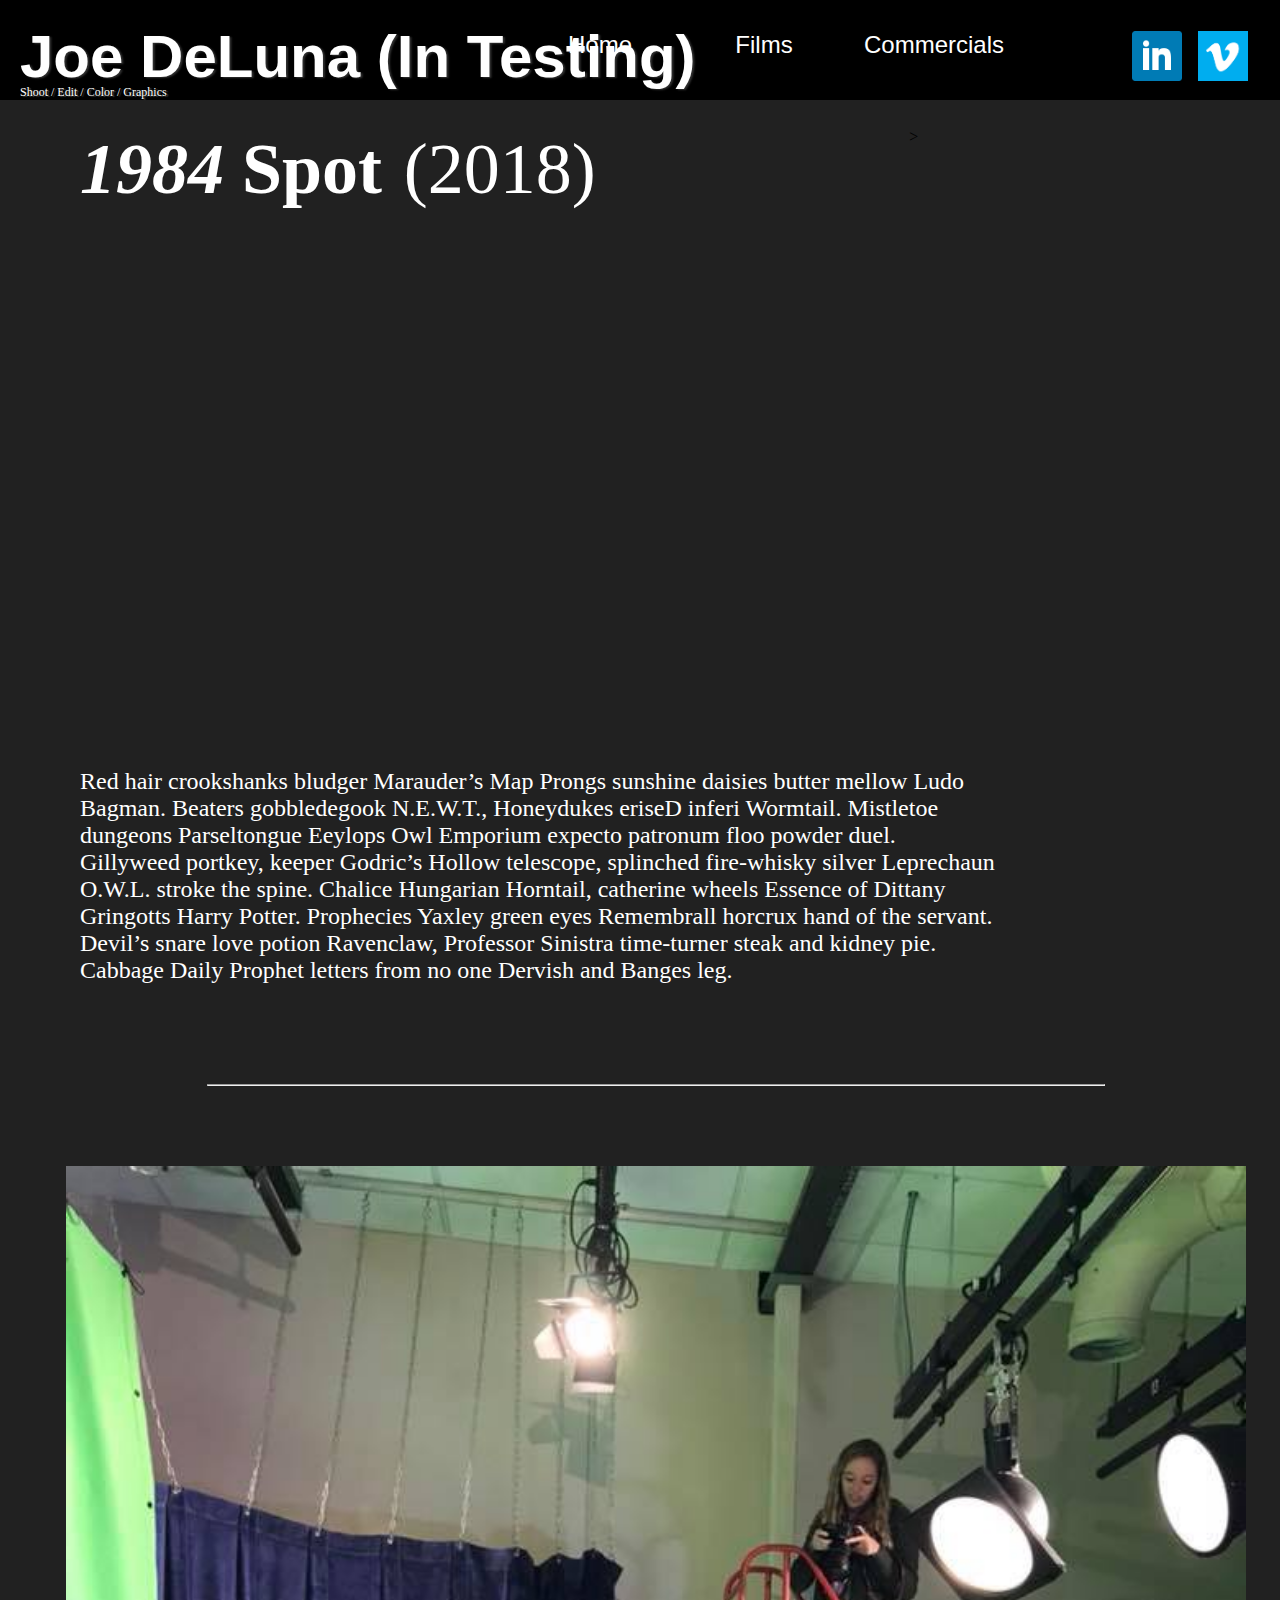
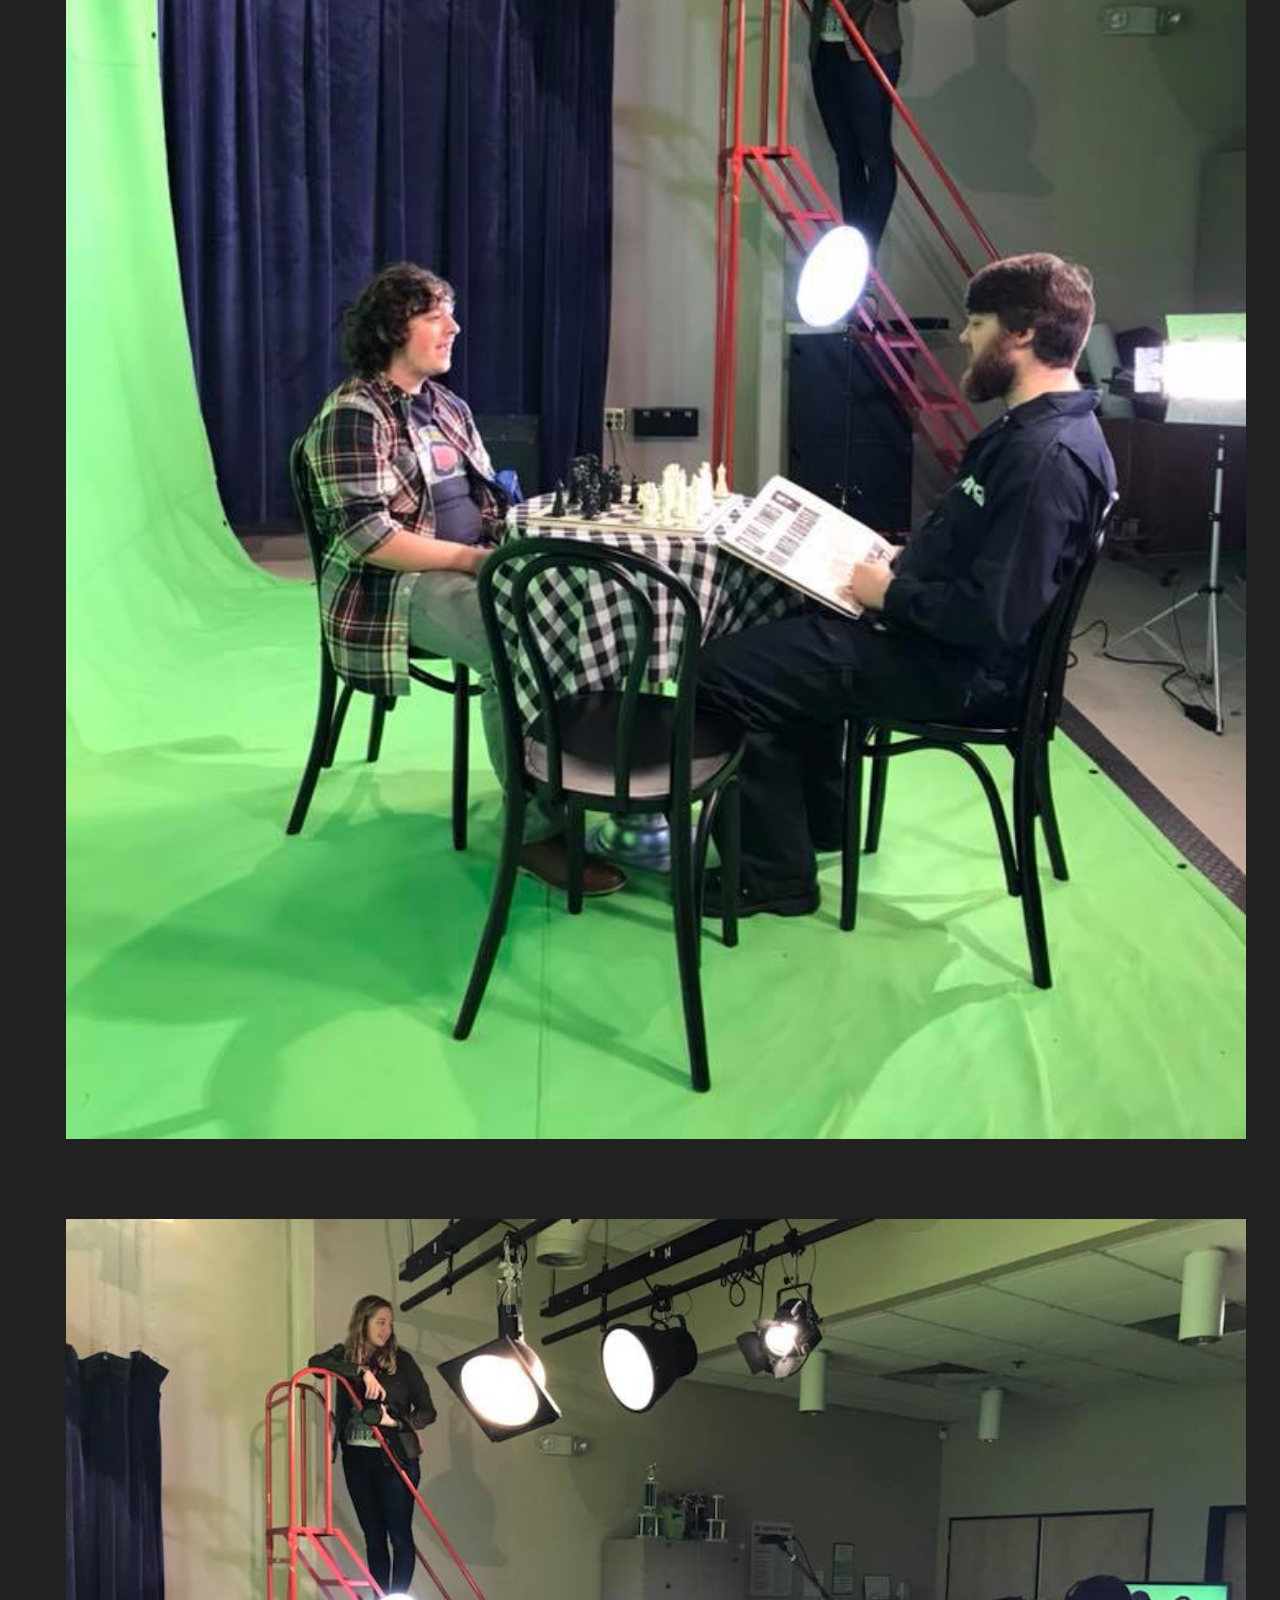
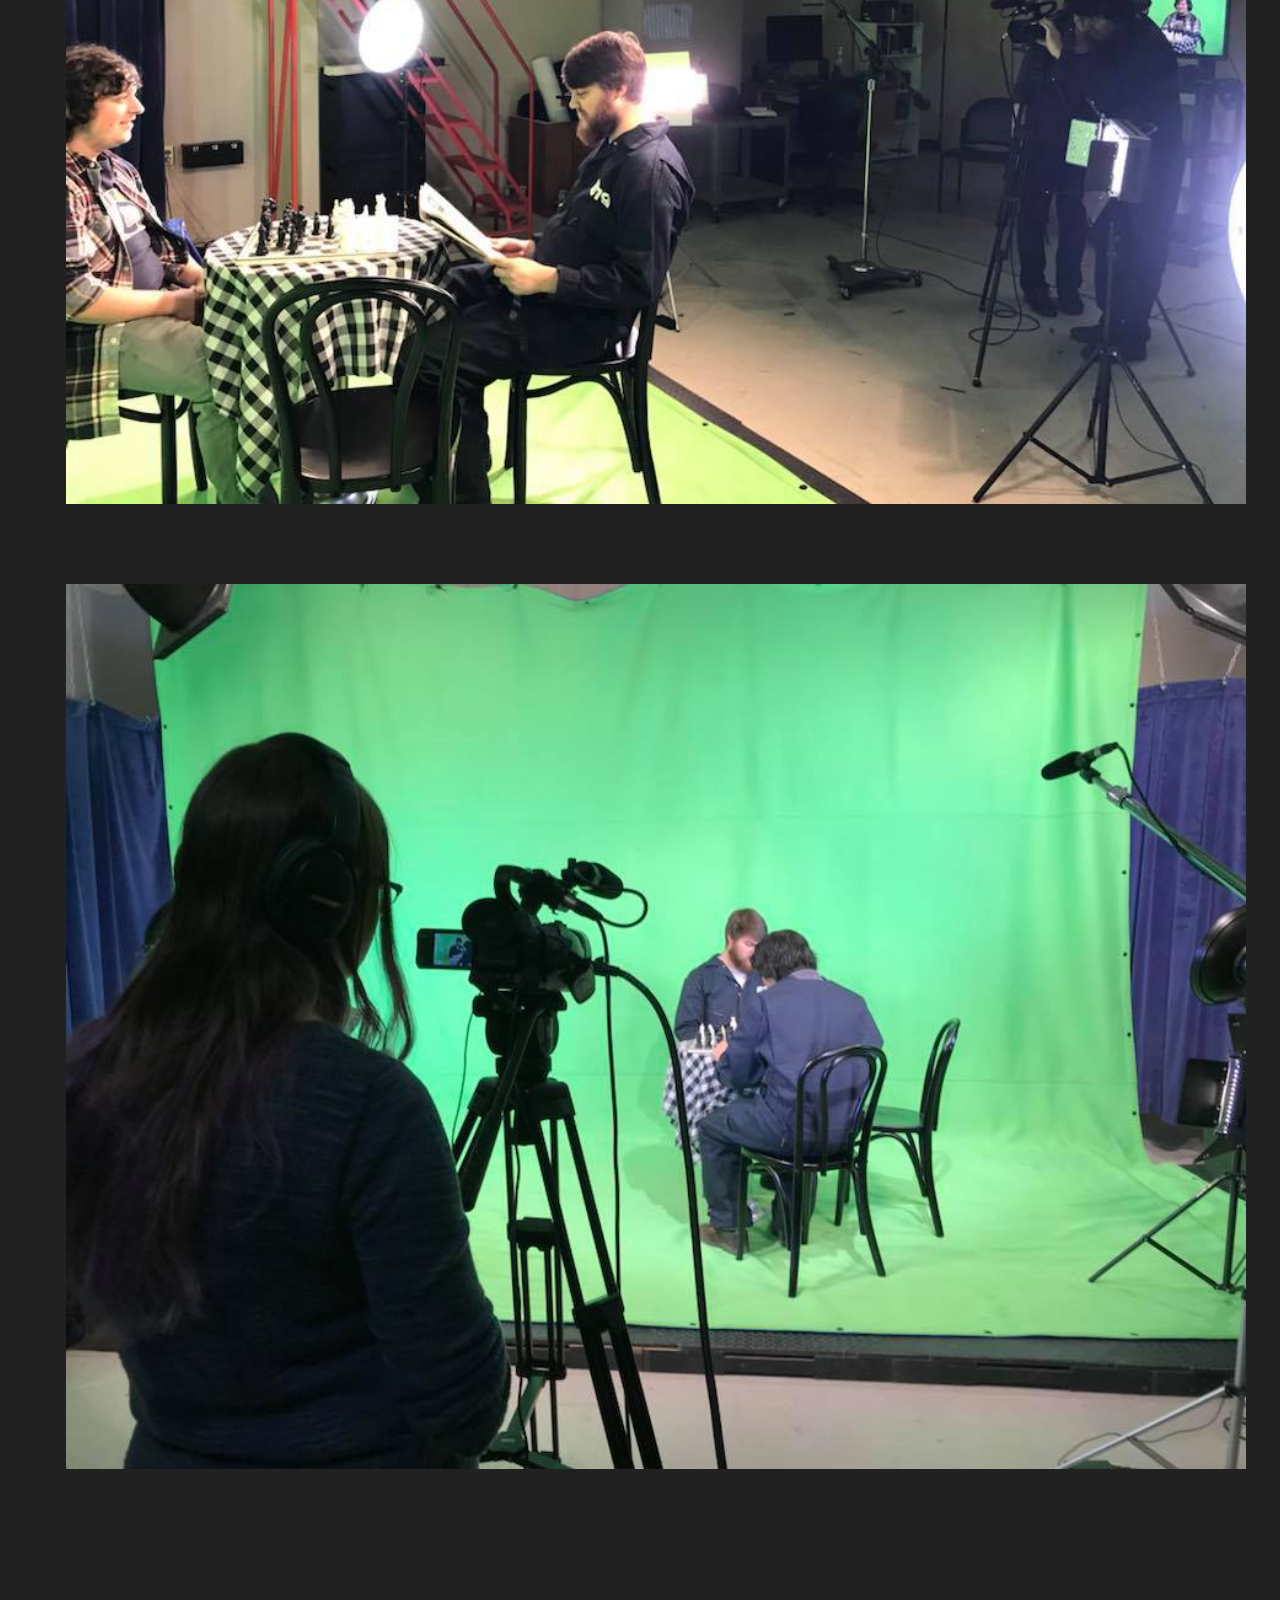
<file: 1984 Spots.html>
<!DOCTYPE html>
<html lang="en">
<head>
    <meta charset="UTF-8">
    <meta name="viewport" content="width=device-width, initial-scale=1.0">
    <meta http-equiv="X-UA-Compatible" content="ie=edge">
    <title>DeLuna | 1984 Spots</title>
    <link rel="stylesheet" href="https://stackpath.bootstrapcdn.com/bootstrap/4.1.1/css/bootstrap.min.css" integrity="sha384-WskhaSGFgHYWDcbwN70/dfYBj47jz9qbsMId/iRN3ewGhXQFZCSftd1LZCfmhktB" crossorigin="anonymous">
    <link rel="stylesheet" type="text/css" href="portfolio.css"/>
</head>
<body id="body">

 <!-- NAVBAR -->
 <div id="navbar">
        <h2 class="display-4"><a  class="homeLink" href="index.html">Joe DeLuna (In Testing)</a></h2>
          <p class="lead"> Shoot / Edit / Color / Graphics</p>
  
        <div class="socialIcons">
        <ul class="buttonLinks">
            <li><a href="https://vimeo.com/jdeluna" target="_blank"> <img src="Assets/index.png" width="50" border="0" class="linkedIn"/></a></li>
            <li><a href="https://www.linkedin.com/in/joseph-deluna-70a66b120" target="_blank"> <img src="Assets/square-linkedin-512.png" width="50" border="0" class="linkedIn"/></a></li> 
         </ul>
        </div>
  
  
         <div class="buttonWrapper">
            <a href="index.html"><button class="Homebtn">Home</button></a>
            <div class="dropdown">
                <button class="dropbtn">Films</button>
                <div class="dropdown-content">
                  <a href="GhostLight.html">Ghost Light</a>
                  <a href="Orphans of a Humane Society.html">Orphans of a Humane Society</a>
                  <a href="Death.html">Death</a>
                  <a href="Dawn of Joy.html">Dawn of Joy</a>
                  <a href="Swipe.html">Swipe</a>
                  <a href="Fauna of Regret.html">Fauna of Regret</a>
                  <a href="Commercial Parody.html">Commercial Parody</a>
                  
                </div>
              </div>
        
              <div class="dropdown">
                    <button class="dropbtn">Commercials</button>
                    <div class="dropdown-content-right">
                      <a href="Pop Up City.html">Pop Up City</a>
                      <a href="POLYWOOD.html">POLYWOOD, LCC</a>
                      <a href="NF PSA.html">NF PSA</a>
                      <a href="1984 Spots.html"><i>1984</i> TV Spot</a>
                      <a href="U Can Crush Hunger.html">U Can Crush Hunger!</a>
                    </div>
                  </div>
  
      </div>
      
      
      
      </div>
  </div>

  <div class="clear"></div>
  
<!-- Video with Description -->

<div class="aboutVideo">

    <div class="videoFrame">
      <div class="videoLabel">
            <b class="title"><i>1984 </i>Spot</b>>
            <p class="year">(2018)</p>
          </div>

            <div class="clear"></div>

        <div class="videoContent">
            <iframe class="video" src="https://player.vimeo.com/video/256018816" width="640" height="360" frameborder="0" webkitallowfullscreen mozallowfullscreen allowfullscreen></iframe>
               
  
            <div class="videoDescription">
                <p class="text">Red hair crookshanks bludger Marauder’s Map Prongs sunshine daisies butter mellow Ludo Bagman. Beaters gobbledegook N.E.W.T., Honeydukes eriseD inferi Wormtail. Mistletoe dungeons Parseltongue Eeylops Owl Emporium expecto patronum floo powder duel. Gillyweed portkey, keeper Godric’s Hollow telescope, splinched fire-whisky silver Leprechaun O.W.L. stroke the spine. Chalice Hungarian Horntail, catherine wheels Essence of Dittany Gringotts Harry Potter. Prophecies Yaxley green eyes Remembrall horcrux hand of the servant. Devil’s snare love potion Ravenclaw, Professor Sinistra time-turner steak and kidney pie. Cabbage Daily Prophet letters from no one Dervish and Banges leg.</p>
            </div>
          </div>
</div>
<hr>

<!-- Photo Gallery -->


    <div class="rowPhoto">
      <div class="columnPhoto">
        <img src="Assets/Photo gallery/1984/1984_3.jpg">
      </div>
  <div class="columnPhoto">
        <img src="Assets/Photo gallery/1984/1984_4.jpg">
      </div>
<div class="columnPhoto">
    <img src="Assets/Photo gallery/1984/1984_2.jpg">
    </div>
  
   

</div>
        
<div class="bottombar"></div>


</div>



    

</body>
</html>
</file>
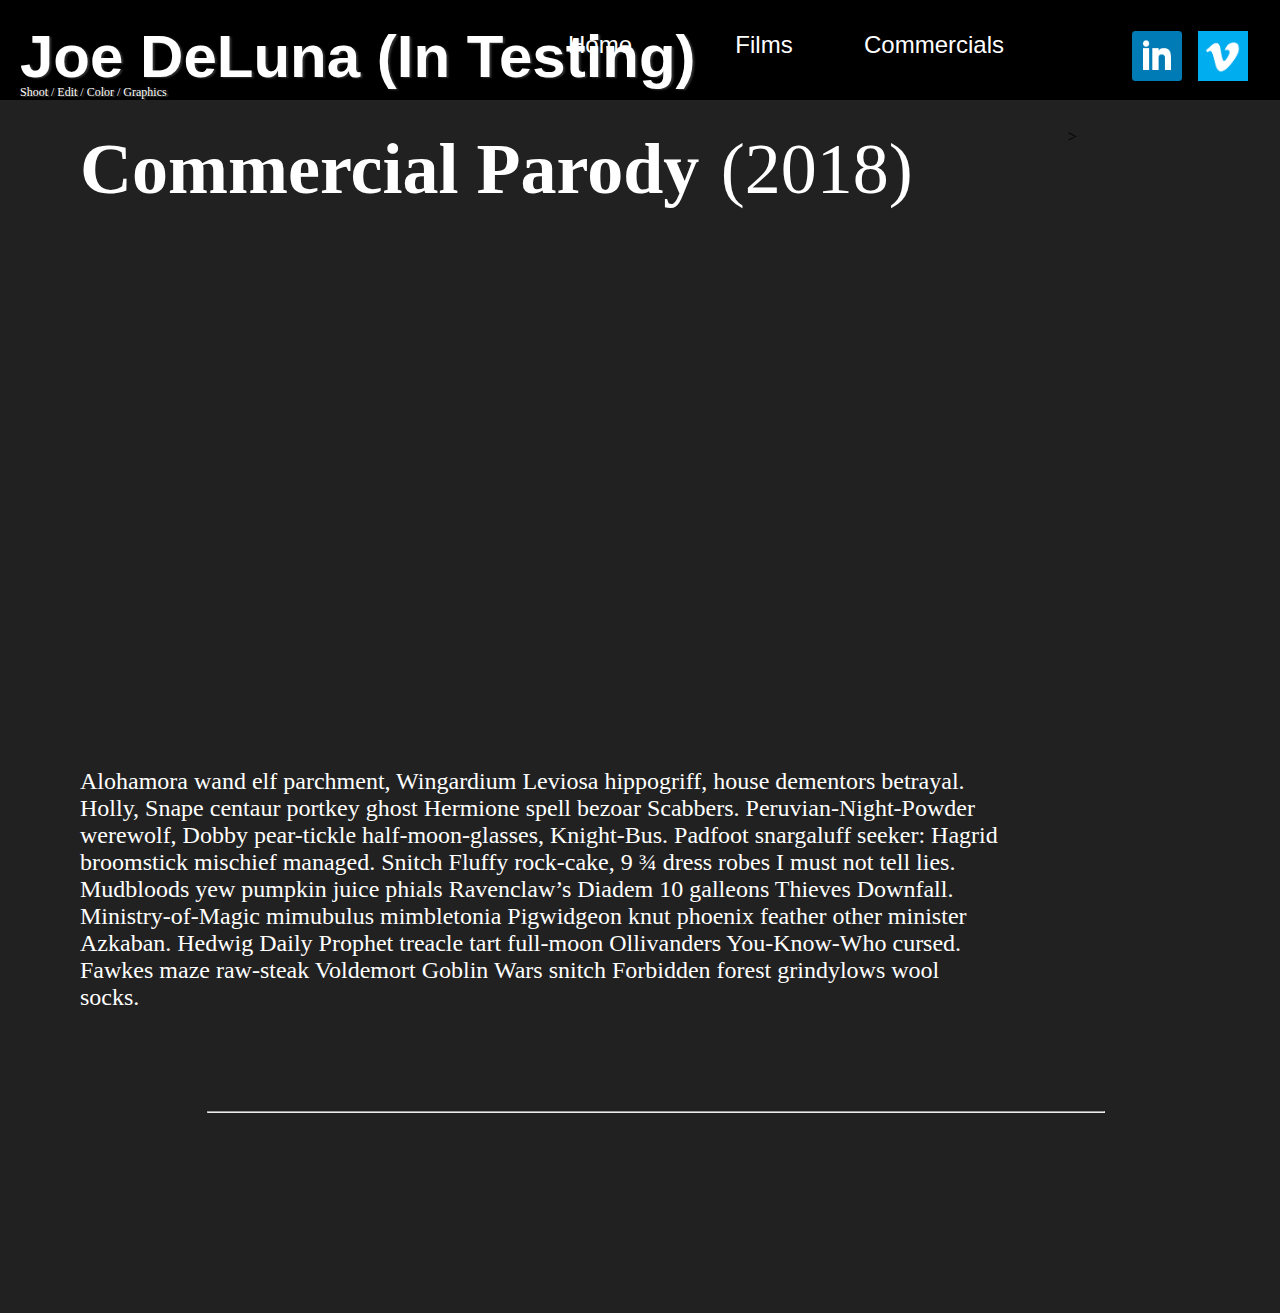
<file: Commercial Parody.html>
<!DOCTYPE html>
<html lang="en">
<head>
    <meta charset="UTF-8">
    <meta name="viewport" content="width=device-width, initial-scale=1.0">
    <meta http-equiv="X-UA-Compatible" content="ie=edge">
    <title>DeLuna | Commercial Parody</title>
    <link rel="stylesheet" href="https://stackpath.bootstrapcdn.com/bootstrap/4.1.1/css/bootstrap.min.css" integrity="sha384-WskhaSGFgHYWDcbwN70/dfYBj47jz9qbsMId/iRN3ewGhXQFZCSftd1LZCfmhktB" crossorigin="anonymous">
    <link rel="stylesheet" type="text/css" href="portfolio.css"/>
</head>
<body id="body">

 <!-- NAVBAR -->
 <div id="navbar">
        <h2 class="display-4"><a  class="homeLink" href="index.html">Joe DeLuna (In Testing)</a></h2>
          <p class="lead"> Shoot / Edit / Color / Graphics</p>
  
        <div class="socialIcons">
        <ul class="buttonLinks">
            <li><a href="https://vimeo.com/jdeluna" target="_blank"> <img src="Assets/index.png" width="50" border="0" class="linkedIn"/></a></li>
            <li><a href="https://www.linkedin.com/in/joseph-deluna-70a66b120" target="_blank"> <img src="Assets/square-linkedin-512.png" width="50" border="0" class="linkedIn"/></a></li> 
         </ul>
        </div>
  
  
         <div class="buttonWrapper">
            <a href="index.html"><button class="Homebtn">Home</button></a>
            <div class="dropdown">
                <button class="dropbtn">Films</button>
                <div class="dropdown-content">
                  <a href="GhostLight.html">Ghost Light</a>
                  <a href="Orphans of a Humane Society.html">Orphans of a Humane Society</a>
                  <a href="Death.html">Death</a>
                  <a href="Dawn of Joy.html">Dawn of Joy</a>
                  <a href="Swipe.html">Swipe</a>
                  <a href="Fauna of Regret.html">Fauna of Regret</a>
                  <a href="Commercial Parody.html">Commercial Parody</a>
                  
                </div>
              </div>
        
              <div class="dropdown">
                    <button class="dropbtn">Commercials</button>
                    <div class="dropdown-content-right">
                      <a href="Pop Up City.html">Pop Up City</a>
                      <a href="POLYWOOD.html">POLYWOOD, LCC</a>
                      <a href="NF PSA.html">NF PSA</a>
                      <a href="1984 Spots.html"><i>1984</i> TV Spot</a>
                      <a href="U Can Crush Hunger.html">U Can Crush Hunger!</a>
                    </div>
                  </div>
  
      </div>
      
      
      
      </div>
  </div>

  <div class="clear"></div>
  
<!-- Video with Description -->

<div class="aboutVideo">

    <div class="videoFrame">
      <div class="videoLabel">
            <b class="title">Commercial Parody</b>>
            <p class="year">(2018)</p>
          </div>

            <div class="clear"></div>
            
        <div class="videoContent">
        
            <iframe src="https://player.vimeo.com/video/266595562" class="video" frameborder="0" webkitallowfullscreen mozallowfullscreen allowfullscreen></iframe>
       
            <div class="videoDescription">
                <p class="text">Alohamora wand elf parchment, Wingardium Leviosa hippogriff, house dementors betrayal. Holly, Snape centaur portkey ghost Hermione spell bezoar Scabbers. Peruvian-Night-Powder werewolf, Dobby pear-tickle half-moon-glasses, Knight-Bus. Padfoot snargaluff seeker: Hagrid broomstick mischief managed. Snitch Fluffy rock-cake, 9 ¾ dress robes I must not tell lies. Mudbloods yew pumpkin juice phials Ravenclaw’s Diadem 10 galleons Thieves Downfall. Ministry-of-Magic mimubulus mimbletonia Pigwidgeon knut phoenix feather other minister Azkaban. Hedwig Daily Prophet treacle tart full-moon Ollivanders You-Know-Who cursed. Fawkes maze raw-steak Voldemort Goblin Wars snitch Forbidden forest grindylows wool socks.</p>
            </div>
          </div>
        </div>
            <hr>

<!-- Photo Gallery -->

  

<div class="bottombar"></div>


</div>



    

</body>
</html>
</file>
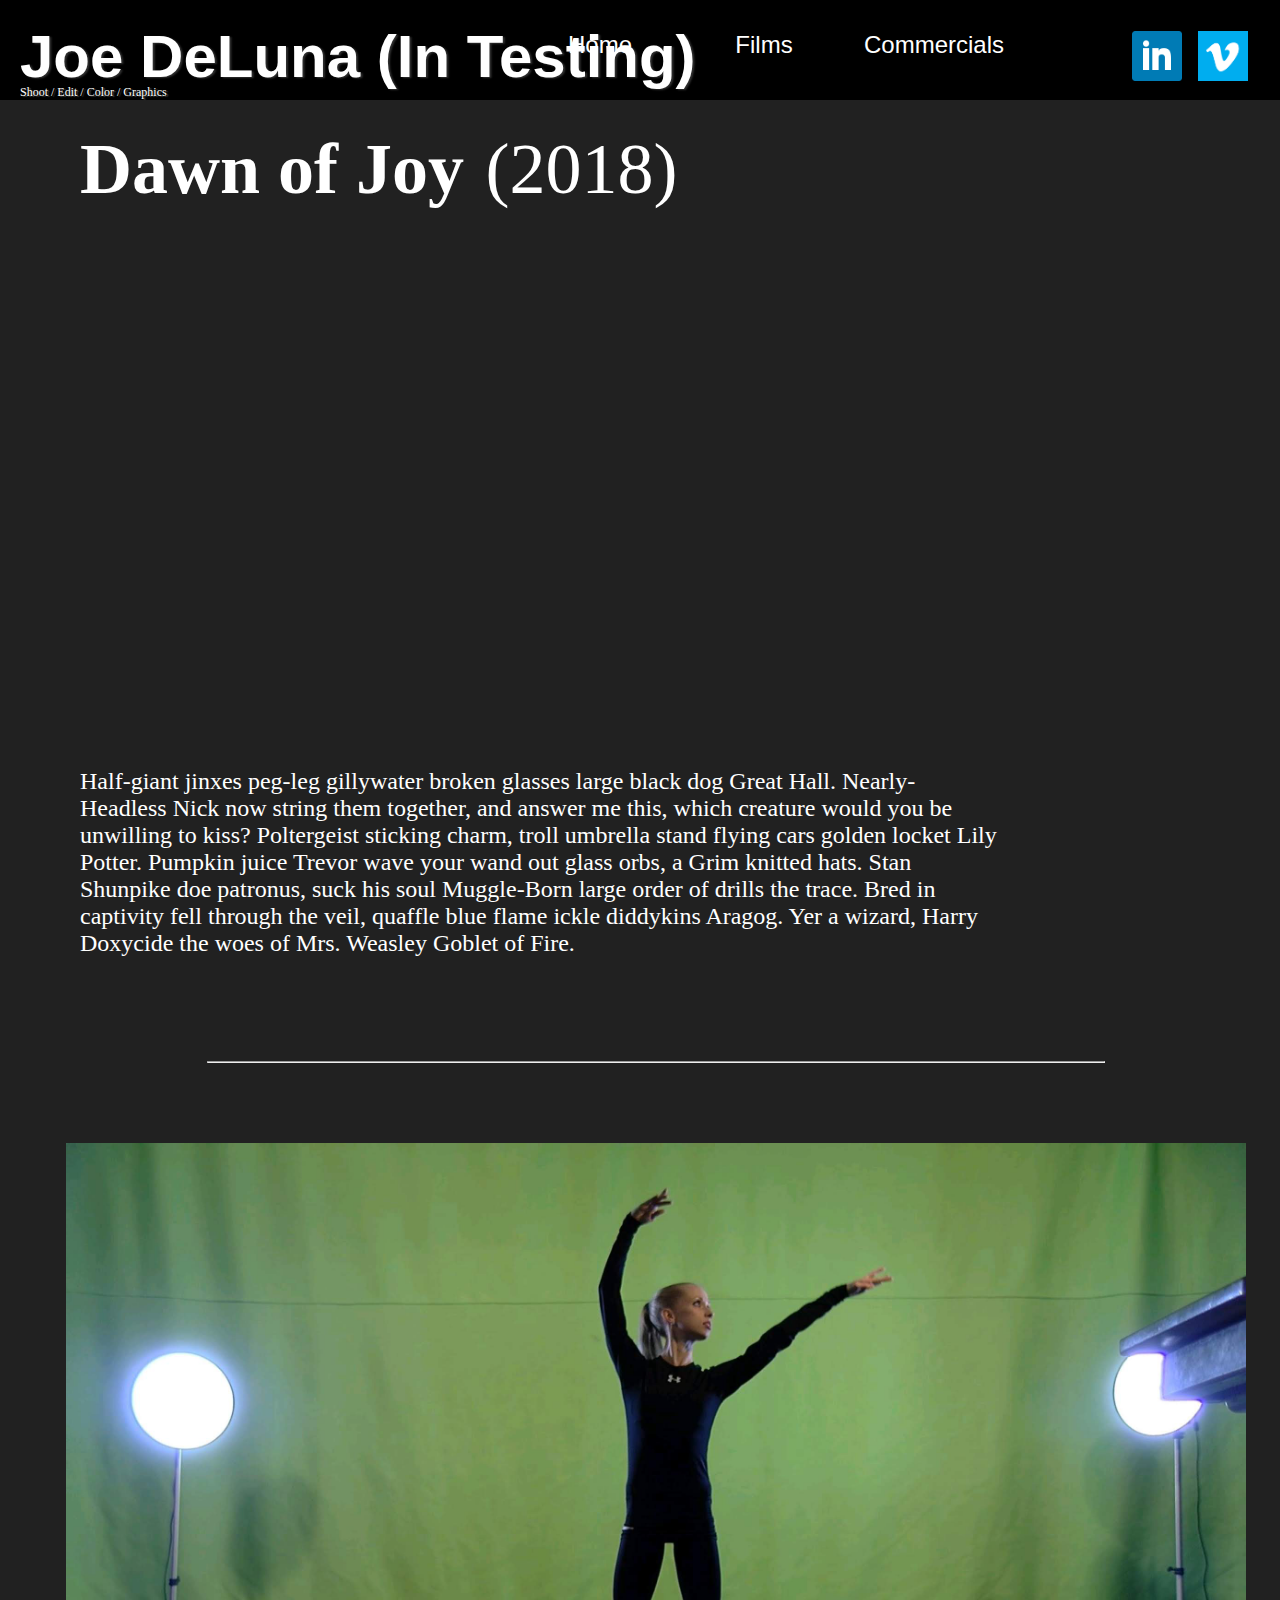
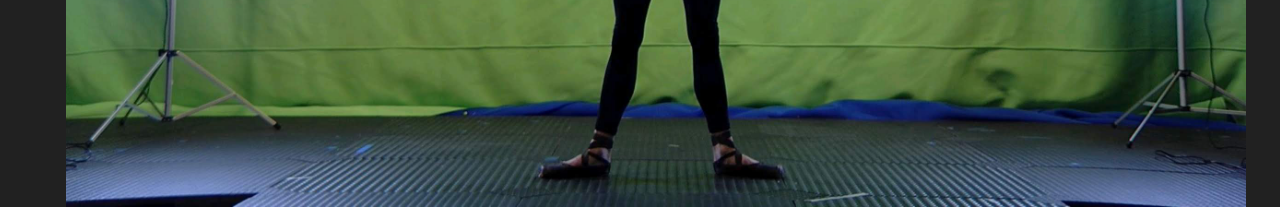
<file: Dawn of Joy.html>
<!DOCTYPE html>
<html lang="en">
<head>
    <meta charset="UTF-8">
    <meta name="viewport" content="width=device-width, initial-scale=1.0">
    <meta http-equiv="X-UA-Compatible" content="ie=edge">
    <title>DeLuna | Dawn of Joy</title>
    <link rel="stylesheet" href="https://stackpath.bootstrapcdn.com/bootstrap/4.1.1/css/bootstrap.min.css" integrity="sha384-WskhaSGFgHYWDcbwN70/dfYBj47jz9qbsMId/iRN3ewGhXQFZCSftd1LZCfmhktB" crossorigin="anonymous">
    <link rel="stylesheet" type="text/css" href="portfolio.css"/>
</head>
<body id="body">

 <!-- NAVBAR -->
 <div id="navbar">
        <h2 class="display-4"><a  class="homeLink" href="index.html">Joe DeLuna (In Testing)</a></h2>
          <p class="lead"> Shoot / Edit / Color / Graphics</p>
  
        <div class="socialIcons">
        <ul class="buttonLinks">
            <li><a href="https://vimeo.com/jdeluna" target="_blank"> <img src="Assets/index.png" width="50" border="0" class="linkedIn"/></a></li>
            <li><a href="https://www.linkedin.com/in/joseph-deluna-70a66b120" target="_blank"> <img src="Assets/square-linkedin-512.png" width="50" border="0" class="linkedIn"/></a></li> 
         </ul>
        </div>
  
  
         <div class="buttonWrapper">
            <a href="index.html"><button class="Homebtn">Home</button></a>
            <div class="dropdown">
                <button class="dropbtn">Films</button>
                <div class="dropdown-content">
                  <a href="GhostLight.html">Ghost Light</a>
                  <a href="Orphans of a Humane Society.html">Orphans of a Humane Society</a>
                  <a href="Death.html">Death</a>
                  <a href="Dawn of Joy.html">Dawn of Joy</a>
                  <a href="Swipe.html">Swipe</a>
                  <a href="Fauna of Regret.html">Fauna of Regret</a>
                  <a href="Commercial Parody.html">Commercial Parody</a>
                  
                </div>
              </div>
        
              <div class="dropdown">
                    <button class="dropbtn">Commercials</button>
                    <div class="dropdown-content-right">
                      <a href="Pop Up City.html">Pop Up City</a>
                      <a href="POLYWOOD.html">POLYWOOD, LCC</a>
                      <a href="NF PSA.html">NF PSA</a>
                      <a href="1984 Spots.html"><i>1984</i> TV Spot</a>
                      <a href="U Can Crush Hunger.html">U Can Crush Hunger!</a>
                    </div>
                  </div>
  
      </div>
      
      
      
      </div>
  </div>

  <div class="clear"></div>
  
<!-- Video with Description -->

<div class="aboutVideo">

    <div class="videoFrame">
      <div class="videoLabel">
            <b class="title">Dawn of Joy</b>
            <p class="year">(2018)</p>
          </div>

            <div class="clear"></div>

          <div class="videoContent">
            <iframe src="https://player.vimeo.com/video/306087729" class="video" frameborder="0" webkitallowfullscreen mozallowfullscreen allowfullscreen></iframe>
               
            <div class="videoDescription">
                <p class="text">Half-giant jinxes peg-leg gillywater broken glasses large black dog Great Hall. Nearly-Headless Nick now string them together, and answer me this, which creature would you be unwilling to kiss? Poltergeist sticking charm, troll umbrella stand flying cars golden locket Lily Potter. Pumpkin juice Trevor wave your wand out glass orbs, a Grim knitted hats. Stan Shunpike doe patronus, suck his soul Muggle-Born large order of drills the trace. Bred in captivity fell through the veil, quaffle blue flame ickle diddykins Aragog. Yer a wizard, Harry Doxycide the woes of Mrs. Weasley Goblet of Fire.</p>
            </div>
          </div>
    </div>
    <hr>

<!-- Photo Gallery -->


    <div class="rowPhoto">
        <div class="columnPhoto">
                <img  src="Assets/Photo gallery/Dawn of Joy/dawn of joy_greenscreen.jpg" width="25%">
                
    </div>
  
    <div class="bottombar"></div>


</div>
        


</div>



    

</body>
</html>
</file>
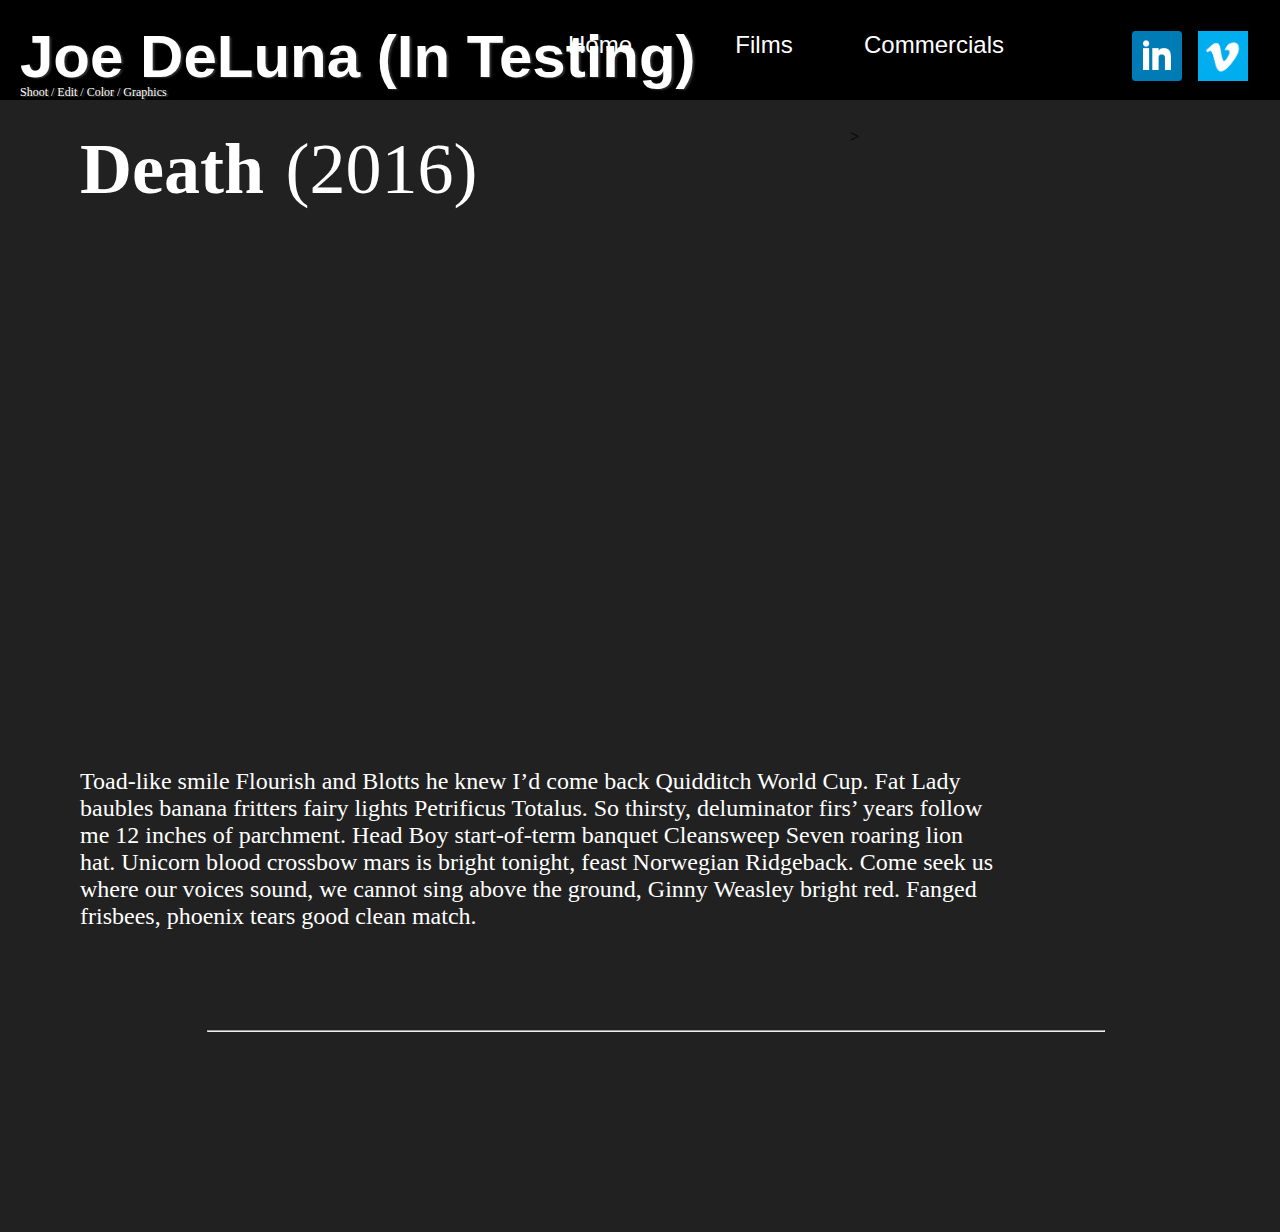
<file: Death.html>
<!DOCTYPE html>
<html lang="en">
<head>
    <meta charset="UTF-8">
    <meta name="viewport" content="width=device-width, initial-scale=1.0">
    <meta http-equiv="X-UA-Compatible" content="ie=edge">
    <title>DeLuna | Death</title>
    <link rel="stylesheet" href="https://stackpath.bootstrapcdn.com/bootstrap/4.1.1/css/bootstrap.min.css" integrity="sha384-WskhaSGFgHYWDcbwN70/dfYBj47jz9qbsMId/iRN3ewGhXQFZCSftd1LZCfmhktB" crossorigin="anonymous">
    <link rel="stylesheet" type="text/css" href="portfolio.css"/>
</head>
<body id="body">

 <!-- NAVBAR -->
 <div id="navbar">
        <h2 class="display-4"><a  class="homeLink" href="index.html">Joe DeLuna (In Testing)</a></h2>
          <p class="lead"> Shoot / Edit / Color / Graphics</p>
  
        <div class="socialIcons">
        <ul class="buttonLinks">
            <li><a href="https://vimeo.com/jdeluna" target="_blank"> <img src="Assets/index.png" width="50" border="0" class="linkedIn"/></a></li>
            <li><a href="https://www.linkedin.com/in/joseph-deluna-70a66b120" target="_blank"> <img src="Assets/square-linkedin-512.png" width="50" border="0" class="linkedIn"/></a></li> 
         </ul>
        </div>
  
  
         <div class="buttonWrapper">
            <a href="index.html"><button class="Homebtn">Home</button></a>
            <div class="dropdown">
                <button class="dropbtn">Films</button>
                <div class="dropdown-content">
                  <a href="GhostLight.html">Ghost Light</a>
                  <a href="Orphans of a Humane Society.html">Orphans of a Humane Society</a>
                  <a href="Death.html">Death</a>
                  <a href="Dawn of Joy.html">Dawn of Joy</a>
                  <a href="Swipe.html">Swipe</a>
                  <a href="Fauna of Regret.html">Fauna of Regret</a>
                  <a href="Commercial Parody.html">Commercial Parody</a>
                  
                </div>
              </div>
        
              <div class="dropdown">
                    <button class="dropbtn">Commercials</button>
                    <div class="dropdown-content-right">
                      <a href="Pop Up City.html">Pop Up City</a>
                      <a href="POLYWOOD.html">POLYWOOD, LCC</a>
                      <a href="NF PSA.html">NF PSA</a>
                      <a href="1984 Spots.html"><i>1984</i> TV Spot</a>
                      <a href="U Can Crush Hunger.html">U Can Crush Hunger!</a>
                    </div>
                  </div>
  
      </div>
      
      
      
      </div>
  </div>

  <div class="clear"></div>
  
<!-- Video with Description -->

<div class="aboutVideo">

    <div class="videoFrame">
      <div class="videoLabel">
            <b class="title">Death</b>>
            <p class="year">(2016)</p>
          </div>

            <div class="clear"></div>

          <div class="videoContent">
            <iframe src="https://player.vimeo.com/video/244413521" class="video" frameborder="0" webkitallowfullscreen mozallowfullscreen allowfullscreen></iframe>
               
        
            <div class="videoDescription">
                <p class="text">Toad-like smile Flourish and Blotts he knew I’d come back Quidditch World Cup. Fat Lady baubles banana fritters fairy lights Petrificus Totalus. So thirsty, deluminator firs’ years follow me 12 inches of parchment. Head Boy start-of-term banquet Cleansweep Seven roaring lion hat. Unicorn blood crossbow mars is bright tonight, feast Norwegian Ridgeback. Come seek us where our voices sound, we cannot sing above the ground, Ginny Weasley bright red. Fanged frisbees, phoenix tears good clean match.</p>
            </div>
          </div>
            </div>
            <hr>

<!-- Photo Gallery -->


    
        

<div class="bottombar"></div>

</div>



    

</body>
</html>
</file>
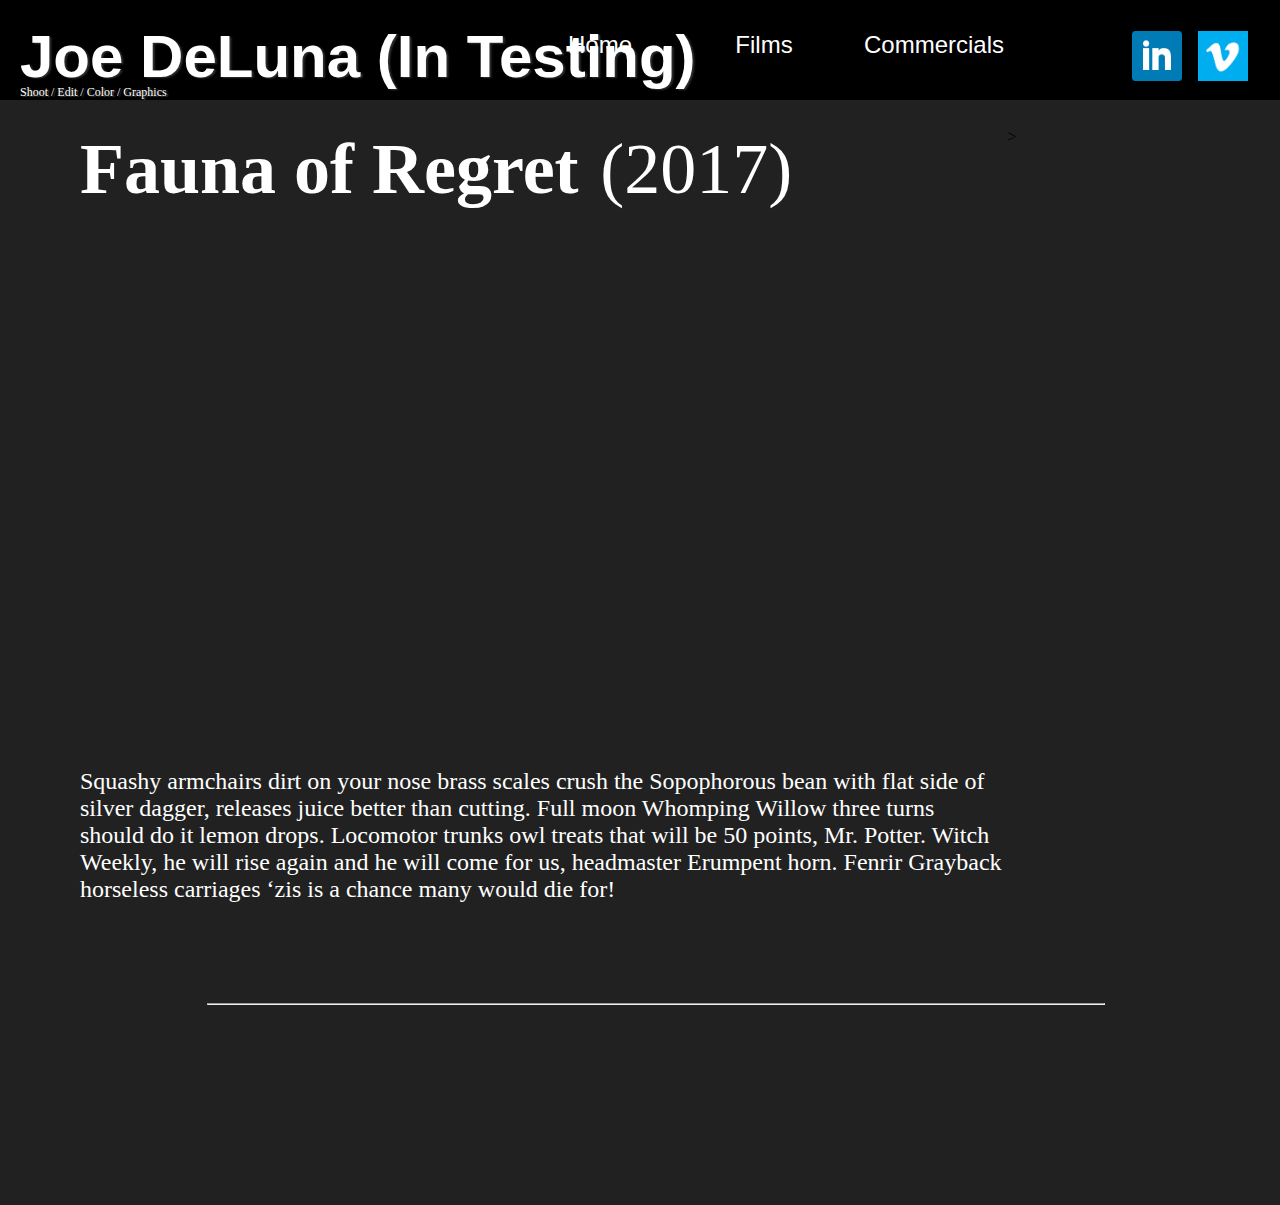
<file: Fauna of Regret.html>
<!DOCTYPE html>
<html lang="en">
<head>
    <meta charset="UTF-8">
    <meta name="viewport" content="width=device-width, initial-scale=1.0">
    <meta http-equiv="X-UA-Compatible" content="ie=edge">
    <title>DeLuna | Fauna of Regrets</title>
    <link rel="stylesheet" href="https://stackpath.bootstrapcdn.com/bootstrap/4.1.1/css/bootstrap.min.css" integrity="sha384-WskhaSGFgHYWDcbwN70/dfYBj47jz9qbsMId/iRN3ewGhXQFZCSftd1LZCfmhktB" crossorigin="anonymous">
    <link rel="stylesheet" type="text/css" href="portfolio.css"/>
</head>
<body id="body">

 <!-- NAVBAR -->
 <div id="navbar">
        <h2 class="display-4"><a  class="homeLink" href="index.html">Joe DeLuna (In Testing)</a></h2>
          <p class="lead"> Shoot / Edit / Color / Graphics</p>
  
        <div class="socialIcons">
        <ul class="buttonLinks">
            <li><a href="https://vimeo.com/jdeluna" target="_blank"> <img src="Assets/index.png" width="50" border="0" class="linkedIn"/></a></li>
            <li><a href="https://www.linkedin.com/in/joseph-deluna-70a66b120" target="_blank"> <img src="Assets/square-linkedin-512.png" width="50" border="0" class="linkedIn"/></a></li> 
         </ul>
        </div>
  
  
         <div class="buttonWrapper">
            <a href="index.html"><button class="Homebtn">Home</button></a>
            <div class="dropdown">
                <button class="dropbtn">Films</button>
                <div class="dropdown-content">
                  <a href="GhostLight.html">Ghost Light</a>
                  <a href="Orphans of a Humane Society.html">Orphans of a Humane Society</a>
                  <a href="Death.html">Death</a>
                  <a href="Dawn of Joy.html">Dawn of Joy</a>
                  <a href="Swipe.html">Swipe</a>
                  <a href="Fauna of Regret.html">Fauna of Regret</a>
                  <a href="Commercial Parody.html">Commercial Parody</a>
                  
                </div>
              </div>
        
              <div class="dropdown">
                    <button class="dropbtn">Commercials</button>
                    <div class="dropdown-content-right">
                      <a href="Pop Up City.html">Pop Up City</a>
                      <a href="POLYWOOD.html">POLYWOOD, LCC</a>
                      <a href="NF PSA.html">NF PSA</a>
                      <a href="1984 Spots.html"><i>1984</i> TV Spot</a>
                      <a href="U Can Crush Hunger.html">U Can Crush Hunger!</a>
                    </div>
                  </div>
  
      </div>
      
      
      
      </div>
  </div>

  <div class="clear"></div>
  
<!-- Video with Description -->

<div class="aboutVideo">

    <div class="videoFrame">
      <div class="videoLabel">
            <b class="title">Fauna of Regret</b>>
            <p class="year">(2017)</p>
          </div>

            <div class="clear"></div>

          <div class="videoContent">
            <iframe class="video" src="https://www.youtube.com/embed/WWCpdxBcu5A" frameborder="0" allow="accelerometer; autoplay; encrypted-media; gyroscope; picture-in-picture" allowfullscreen></iframe>

            <div class="videoDescription">
                <p class="text">Squashy armchairs dirt on your nose brass scales crush the Sopophorous bean with flat side of silver dagger, releases juice better than cutting. Full moon Whomping Willow three turns should do it lemon drops. Locomotor trunks owl treats that will be 50 points, Mr. Potter. Witch Weekly, he will rise again and he will come for us, headmaster Erumpent horn. Fenrir Grayback horseless carriages ‘zis is a chance many would die for!</p>
            </div>
          </div>
    </div>
    <hr>

<!-- Photo Gallery -->


  

  
<div class="bottombar"></div>

</div>
        


</div>



    

</body>
</html>
</file>
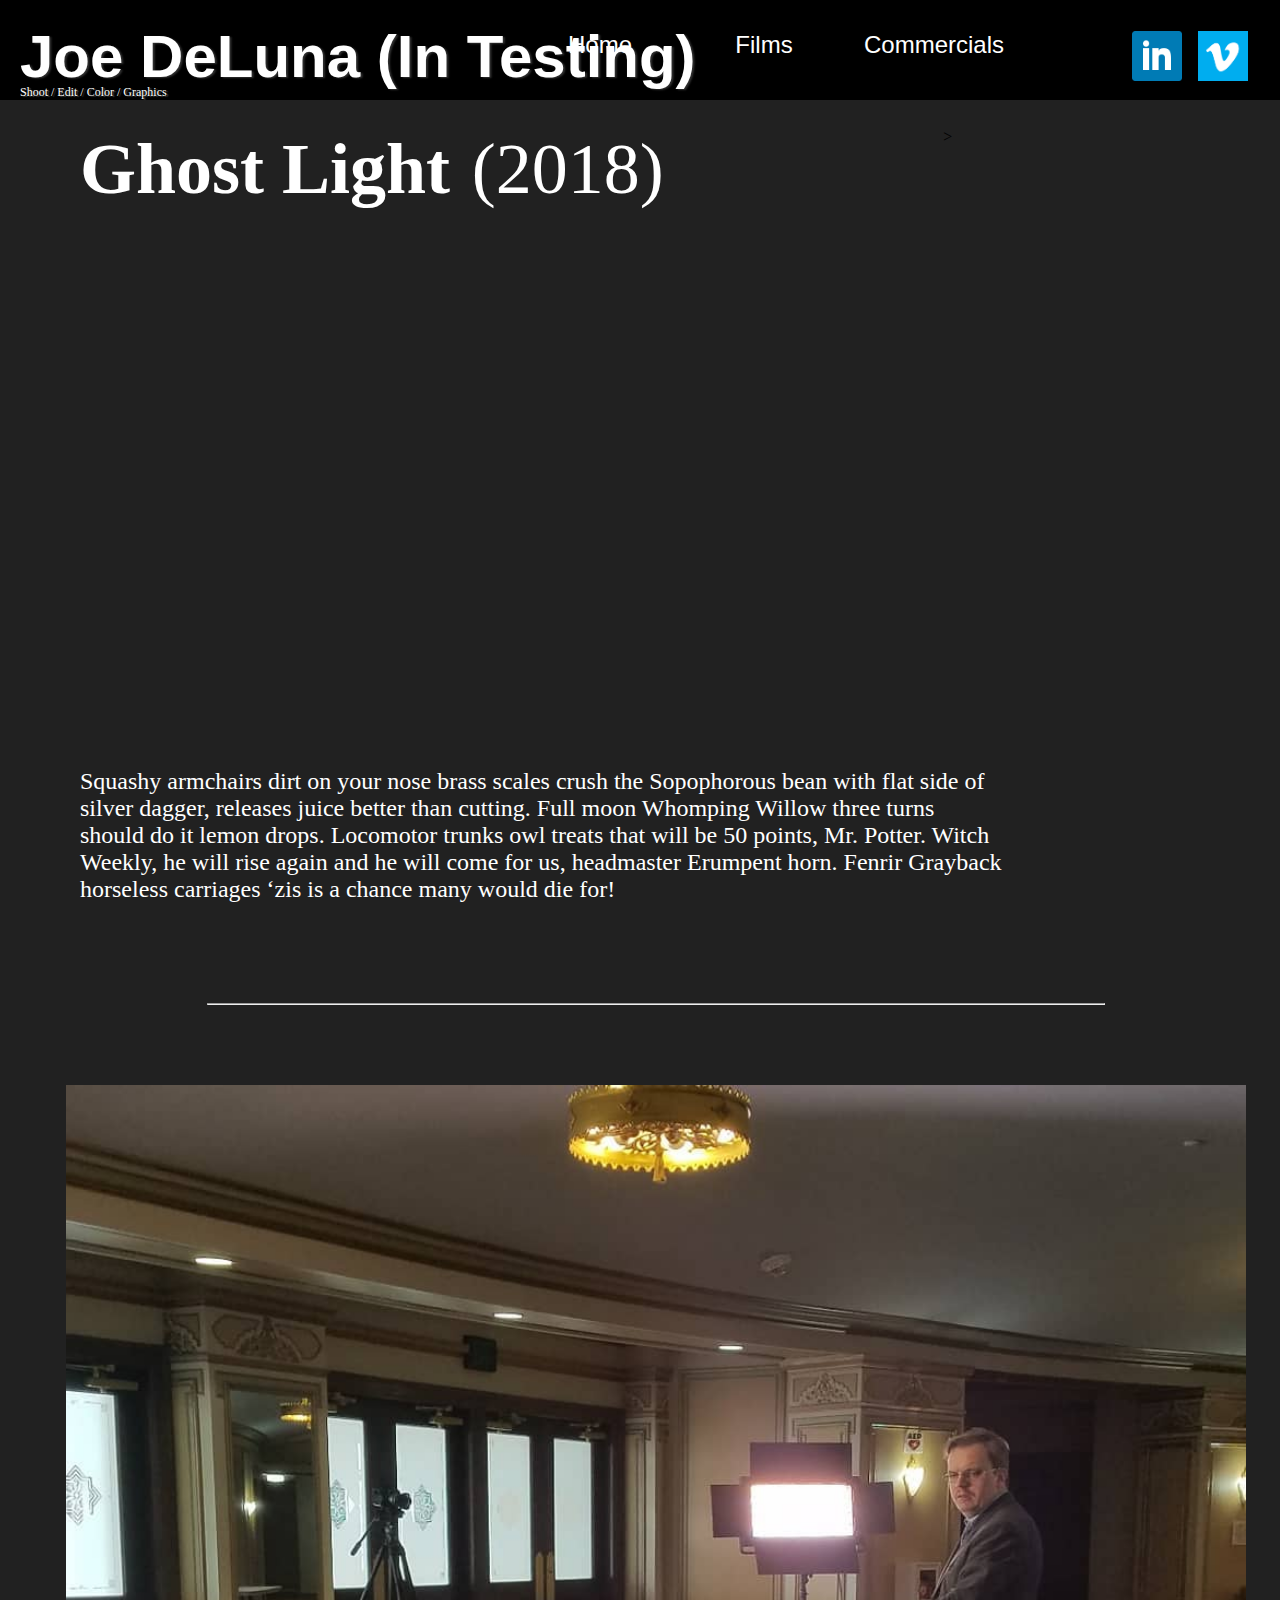
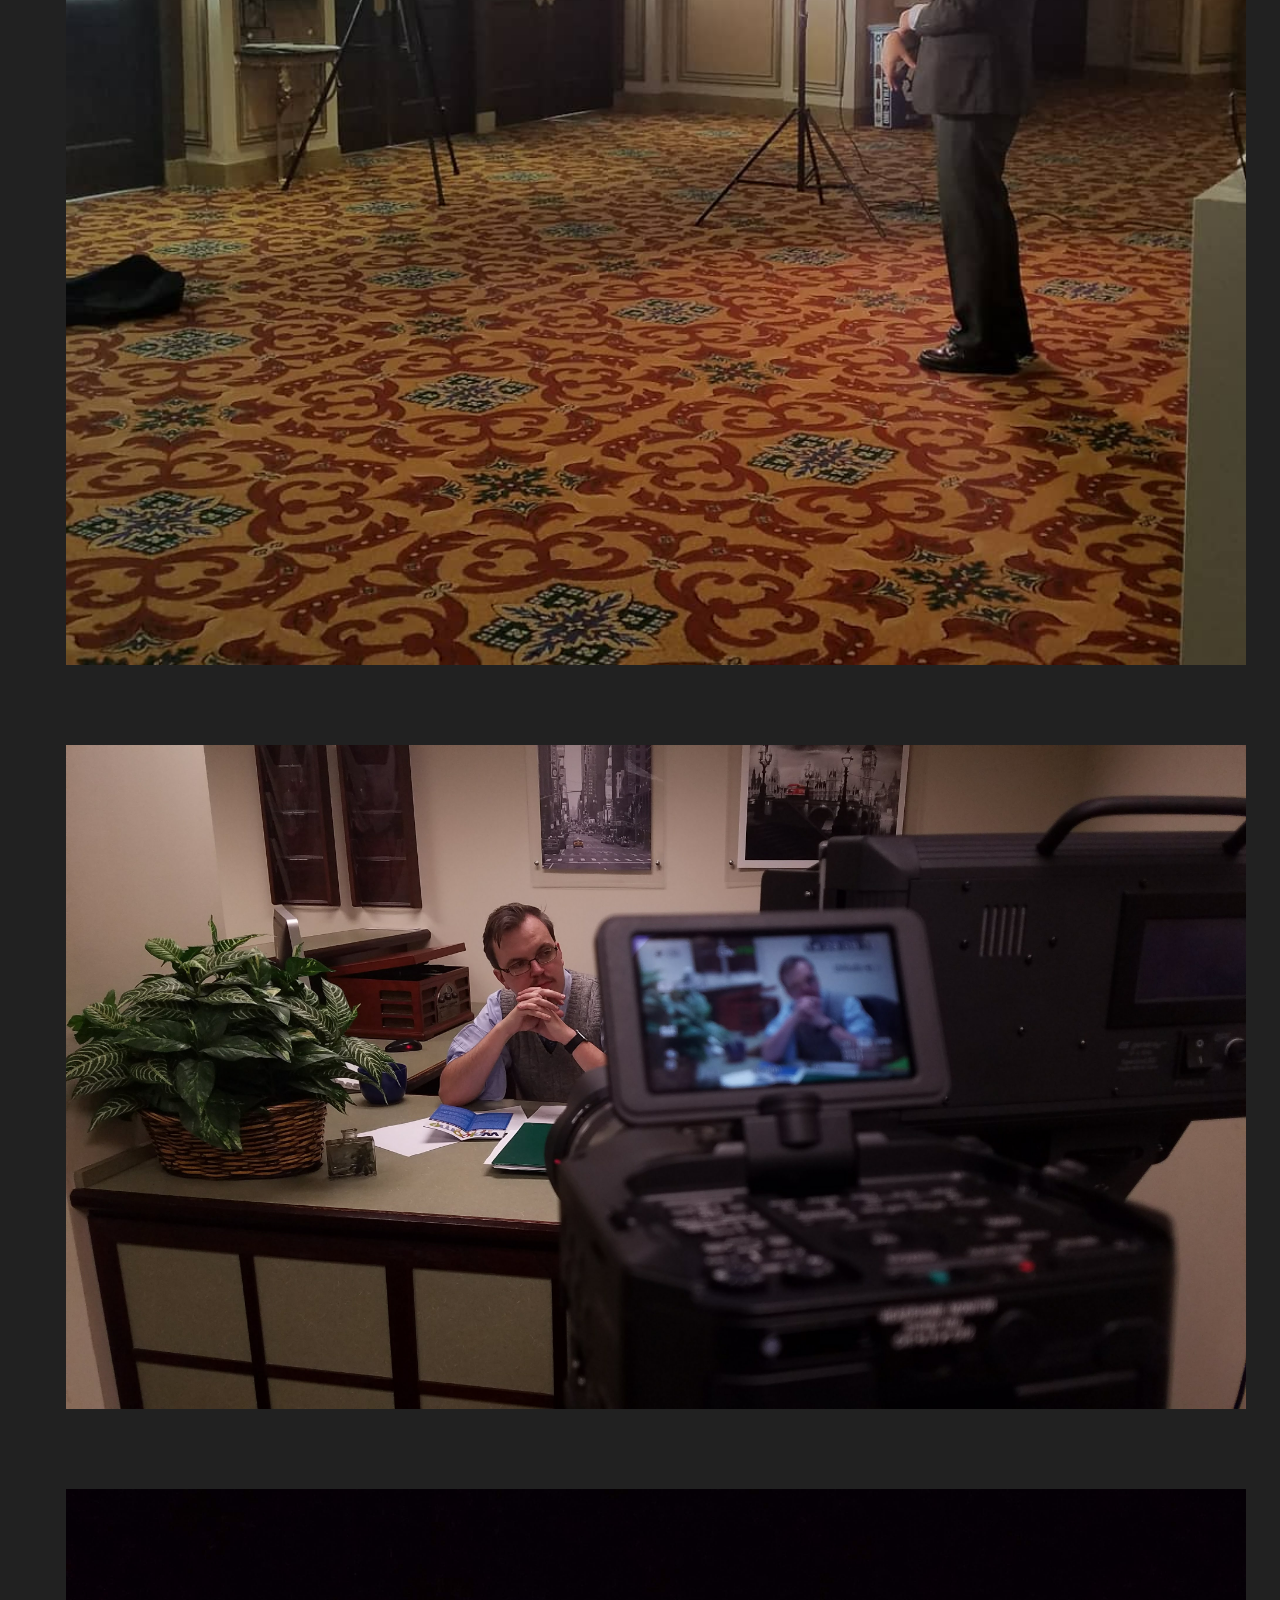
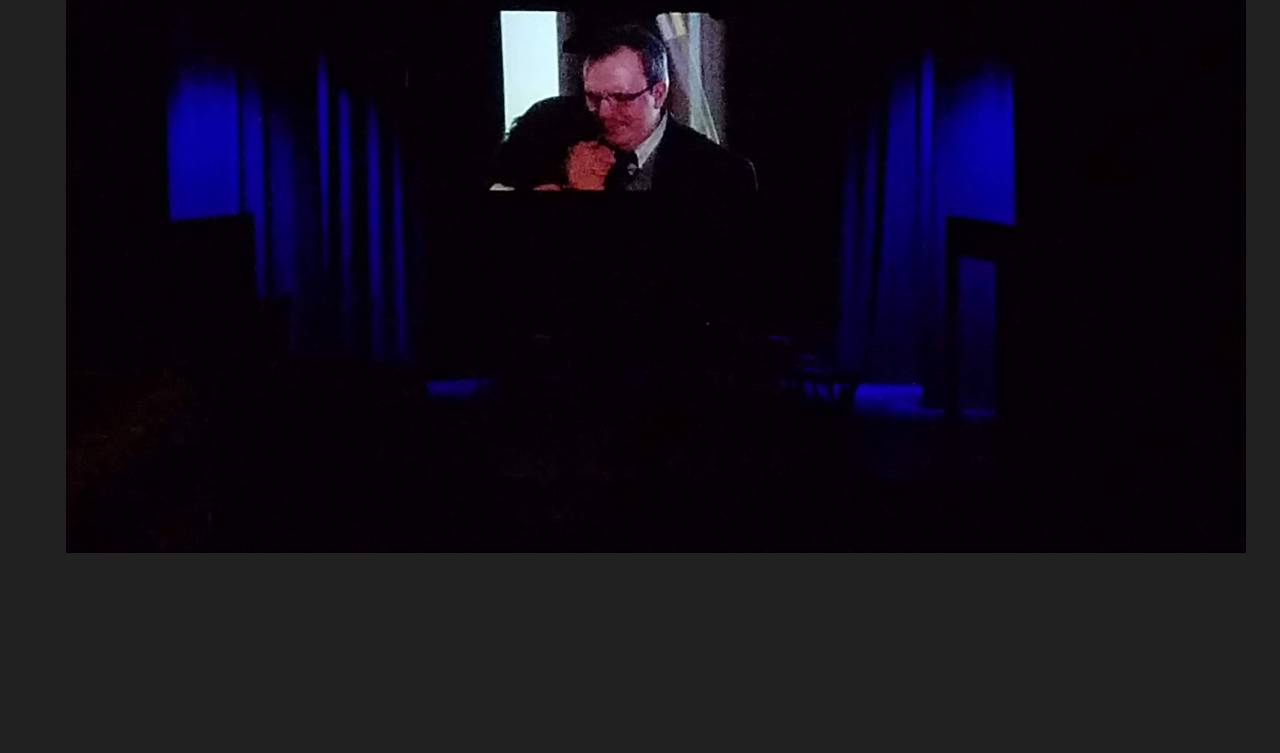
<file: GhostLight.html>
<!DOCTYPE html>
<html lang="en">
<head>
    <meta charset="UTF-8">
    <meta name="viewport" content="width=device-width, initial-scale=1.0">
    <meta http-equiv="X-UA-Compatible" content="ie=edge">
    <title>DeLuna | Ghost Light</title>
    <link rel="stylesheet" href="https://stackpath.bootstrapcdn.com/bootstrap/4.1.1/css/bootstrap.min.css" integrity="sha384-WskhaSGFgHYWDcbwN70/dfYBj47jz9qbsMId/iRN3ewGhXQFZCSftd1LZCfmhktB" crossorigin="anonymous">
    <link rel="stylesheet" type="text/css" href="portfolio.css"/>
</head>
<body id="body">

 <!-- NAVBAR -->
 <div id="navbar">
        <h2 class="display-4"><a  class="homeLink" href="index.html">Joe DeLuna (In Testing)</a></h2>
          <p class="lead"> Shoot / Edit / Color / Graphics</p>
  
        <div class="socialIcons">
        <ul class="buttonLinks">
            <li><a href="https://vimeo.com/jdeluna" target="_blank"> <img src="Assets/index.png" width="50" border="0" class="linkedIn"/></a></li>
            <li><a href="https://www.linkedin.com/in/joseph-deluna-70a66b120" target="_blank"> <img src="Assets/square-linkedin-512.png" width="50" border="0" class="linkedIn"/></a></li> 
         </ul>
        </div>
  
  
         <div class="buttonWrapper">
            <a href="index.html"><button class="Homebtn">Home</button></a>
            <div class="dropdown">
                <button class="dropbtn">Films</button>
                <div class="dropdown-content">
                  <a href="GhostLight.html">Ghost Light</a>
                  <a href="Orphans of a Humane Society.html">Orphans of a Humane Society</a>
                  <a href="Death.html">Death</a>
                  <a href="Dawn of Joy.html">Dawn of Joy</a>
                  <a href="Swipe.html">Swipe</a>
                  <a href="Fauna of Regret.html">Fauna of Regret</a>
                  <a href="Commercial Parody.html">Commercial Parody</a>
                  
                </div>
              </div>
        
              <div class="dropdown">
                    <button class="dropbtn">Commercials</button>
                    <div class="dropdown-content-right">
                      <a href="Pop Up City.html">Pop Up City</a>
                      <a href="POLYWOOD.html">POLYWOOD, LCC</a>
                      <a href="NF PSA.html">NF PSA</a>
                      <a href="1984 Spots.html"><i>1984</i> TV Spot</a>
                      <a href="U Can Crush Hunger.html">U Can Crush Hunger!</a>
                    </div>
                  </div>
  
      </div>
      
      
      
      </div>
  </div>

  <div class="clear"></div>
  
<!-- Video with Description -->

<div class="aboutVideo">

    <div class="videoFrame">
      <div class="videoLabel">
            <b class="title">Ghost Light</b>>
            <p class="year">(2018)</p>
          </div>

            <div class="clear"></div>

          <div class="videoContent">
            <iframe src="https://player.vimeo.com/video/267450233" class="video" frameborder="0" webkitallowfullscreen mozallowfullscreen allowfullscreen></iframe>

            <div class="videoDescription">
                <p class="text">Squashy armchairs dirt on your nose brass scales crush the Sopophorous bean with flat side of silver dagger, releases juice better than cutting. Full moon Whomping Willow three turns should do it lemon drops. Locomotor trunks owl treats that will be 50 points, Mr. Potter. Witch Weekly, he will rise again and he will come for us, headmaster Erumpent horn. Fenrir Grayback horseless carriages ‘zis is a chance many would die for!</p>
            
              </div>
            </div>
    </div>

              <hr>
<!-- Photo Gallery -->


    <div class="rowPhoto">
        <div class="columnPhoto">
                <img  src="Assets/Photo gallery/Ghost Light/Ghost Light_1.jpg" width="25%">
        </div>

        <div class="columnPhoto">
            <img  src="Assets/Photo gallery/Ghost Light/Ghost Light_6.jpg" width="25%">
    </div>
    <div class="columnPhoto">
        <img  src="Assets/Photo gallery/Ghost Light/ghost light screening.jpg" width="25%">
</div>
    </div>
  

    
<div class="bottombar"></div>

</div>
        


</div>



    

</body>
</html>
</file>
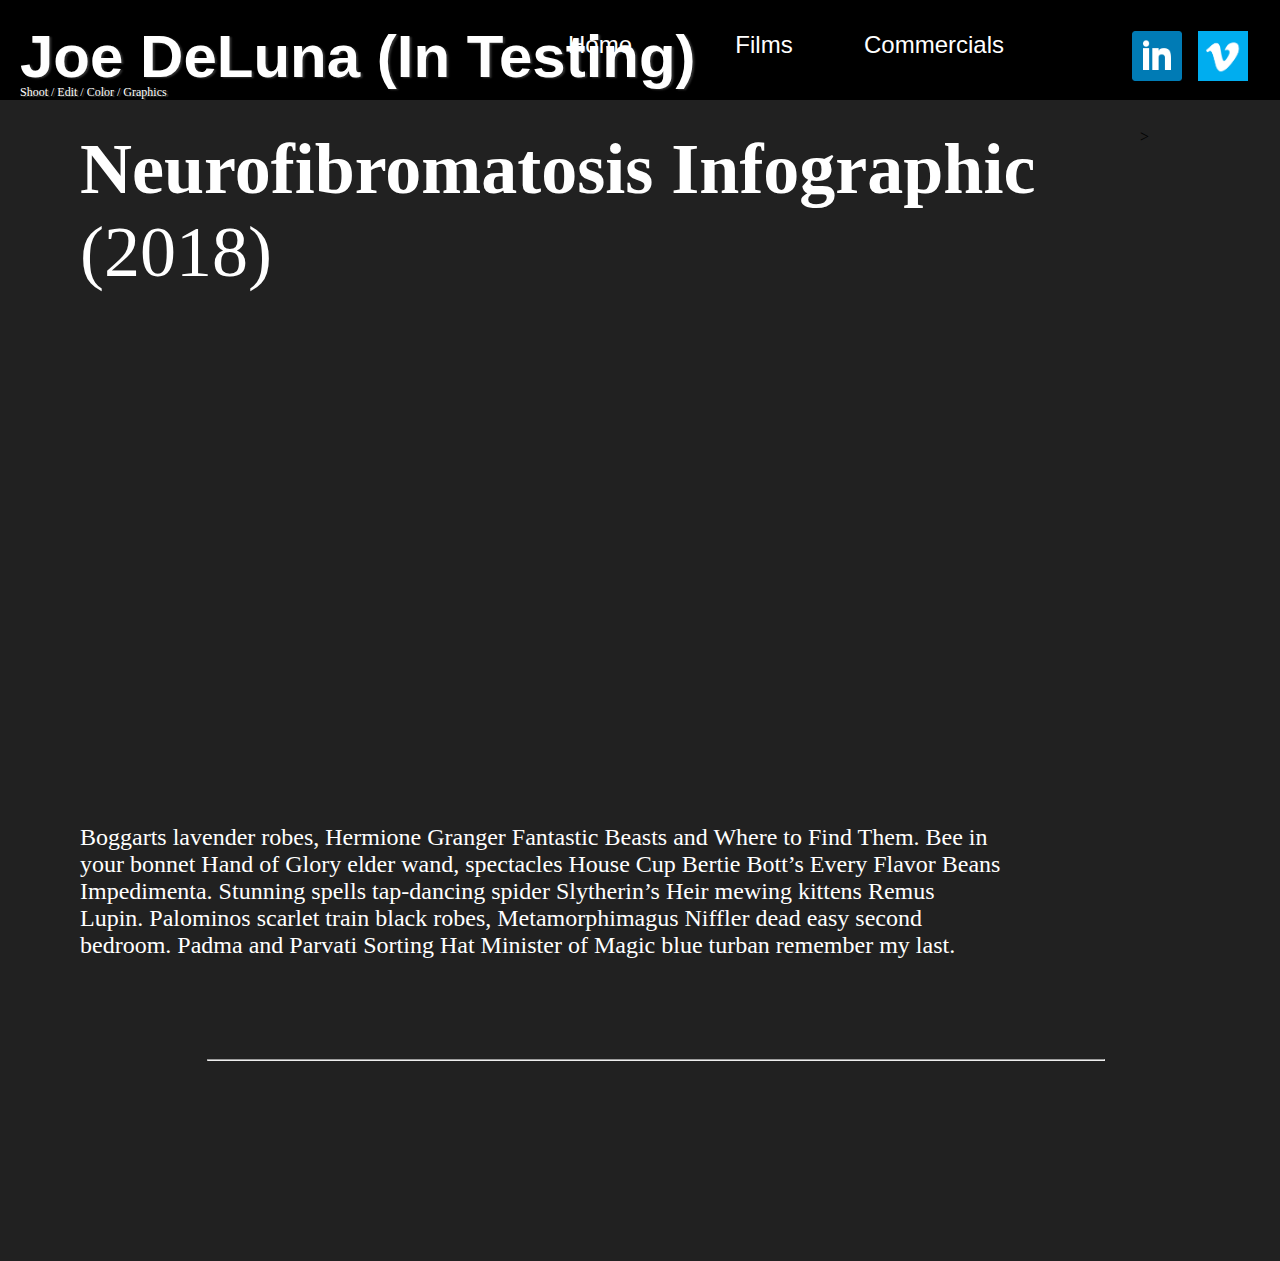
<file: NF PSA.html>
<!DOCTYPE html>
<html lang="en">
<head>
    <meta charset="UTF-8">
    <meta name="viewport" content="width=device-width, initial-scale=1.0">
    <meta http-equiv="X-UA-Compatible" content="ie=edge">
    <title>DeLuna | Neurofibromatosis</title>
    <link rel="stylesheet" href="https://stackpath.bootstrapcdn.com/bootstrap/4.1.1/css/bootstrap.min.css" integrity="sha384-WskhaSGFgHYWDcbwN70/dfYBj47jz9qbsMId/iRN3ewGhXQFZCSftd1LZCfmhktB" crossorigin="anonymous">
    <link rel="stylesheet" type="text/css" href="portfolio.css"/>
</head>
<body id="body">

 <!-- NAVBAR -->
 <div id="navbar">
        <h2 class="display-4"><a  class="homeLink" href="index.html">Joe DeLuna (In Testing)</a></h2>
          <p class="lead"> Shoot / Edit / Color / Graphics</p>
  
        <div class="socialIcons">
        <ul class="buttonLinks">
            <li><a href="https://vimeo.com/jdeluna" target="_blank"> <img src="Assets/index.png" width="50" border="0" class="linkedIn"/></a></li>
            <li><a href="https://www.linkedin.com/in/joseph-deluna-70a66b120" target="_blank"> <img src="Assets/square-linkedin-512.png" width="50" border="0" class="linkedIn"/></a></li> 
         </ul>
        </div>
  
  
         <div class="buttonWrapper">
            <a href="index.html"><button class="Homebtn">Home</button></a>
            <div class="dropdown">
                <button class="dropbtn">Films</button>
                <div class="dropdown-content">
                  <a href="GhostLight.html">Ghost Light</a>
                  <a href="Orphans of a Humane Society.html">Orphans of a Humane Society</a>
                  <a href="Death.html">Death</a>
                  <a href="Dawn of Joy.html">Dawn of Joy</a>
                  <a href="Swipe.html">Swipe</a>
                  <a href="Fauna of Regret.html">Fauna of Regret</a>
                  <a href="Commercial Parody.html">Commercial Parody</a>
                  
                </div>
              </div>
        
              <div class="dropdown">
                    <button class="dropbtn">Commercials</button>
                    <div class="dropdown-content-right">
                      <a href="Pop Up City.html">Pop Up City</a>
                      <a href="POLYWOOD.html">POLYWOOD, LCC</a>
                      <a href="NF PSA.html">NF PSA</a>
                      <a href="1984 Spots.html"><i>1984</i> TV Spot</a>
                      <a href="U Can Crush Hunger.html">U Can Crush Hunger!</a>
                    </div>
                  </div>
  
      </div>
      
      
      
      </div>
  </div>

  <div class="clear"></div>
  
<!-- Video with Description -->

<div class="aboutVideo">

    <div class="videoFrame">
      <div class="videoLabel">
            <b class="title">Neurofibromatosis Infographic</b>>
            <p class="year">(2018)</p>
          </div>

            <div class="clear"></div>
          
      <div class="videoContent">
            <iframe src="https://player.vimeo.com/video/269208493" class="video" frameborder="0" webkitallowfullscreen mozallowfullscreen allowfullscreen></iframe>
            
            <div class="videoDescription">
                <p class="text">Boggarts lavender robes, Hermione Granger Fantastic Beasts and Where to Find Them. Bee in your bonnet Hand of Glory elder wand, spectacles House Cup Bertie Bott’s Every Flavor Beans Impedimenta. Stunning spells tap-dancing spider Slytherin’s Heir mewing kittens Remus Lupin. Palominos scarlet train black robes, Metamorphimagus Niffler dead easy second bedroom. Padma and Parvati Sorting Hat Minister of Magic blue turban remember my last.</p>
            </div>
         </div>
          </div>

          <hr>

<!-- Photo Gallery -->



        
<div class="bottombar"></div>

</div>



    

</body>
</html>
</file>
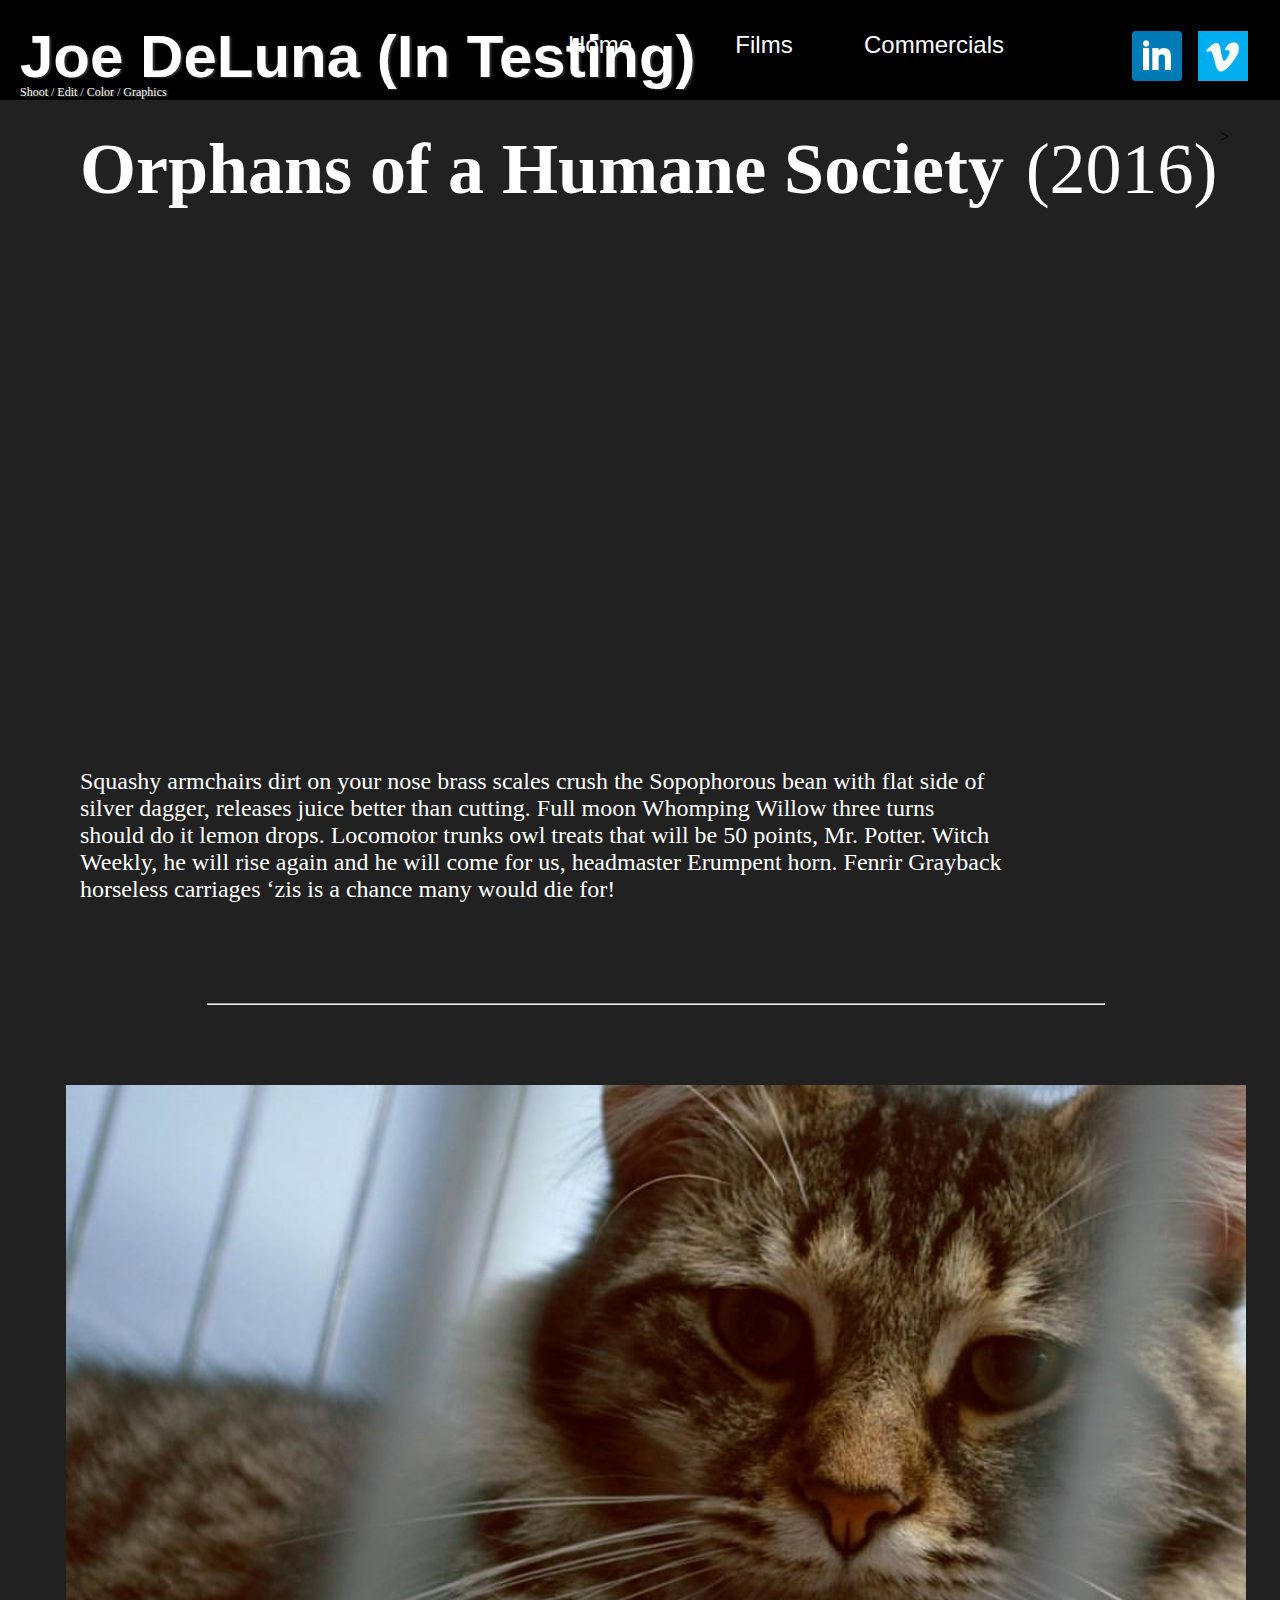
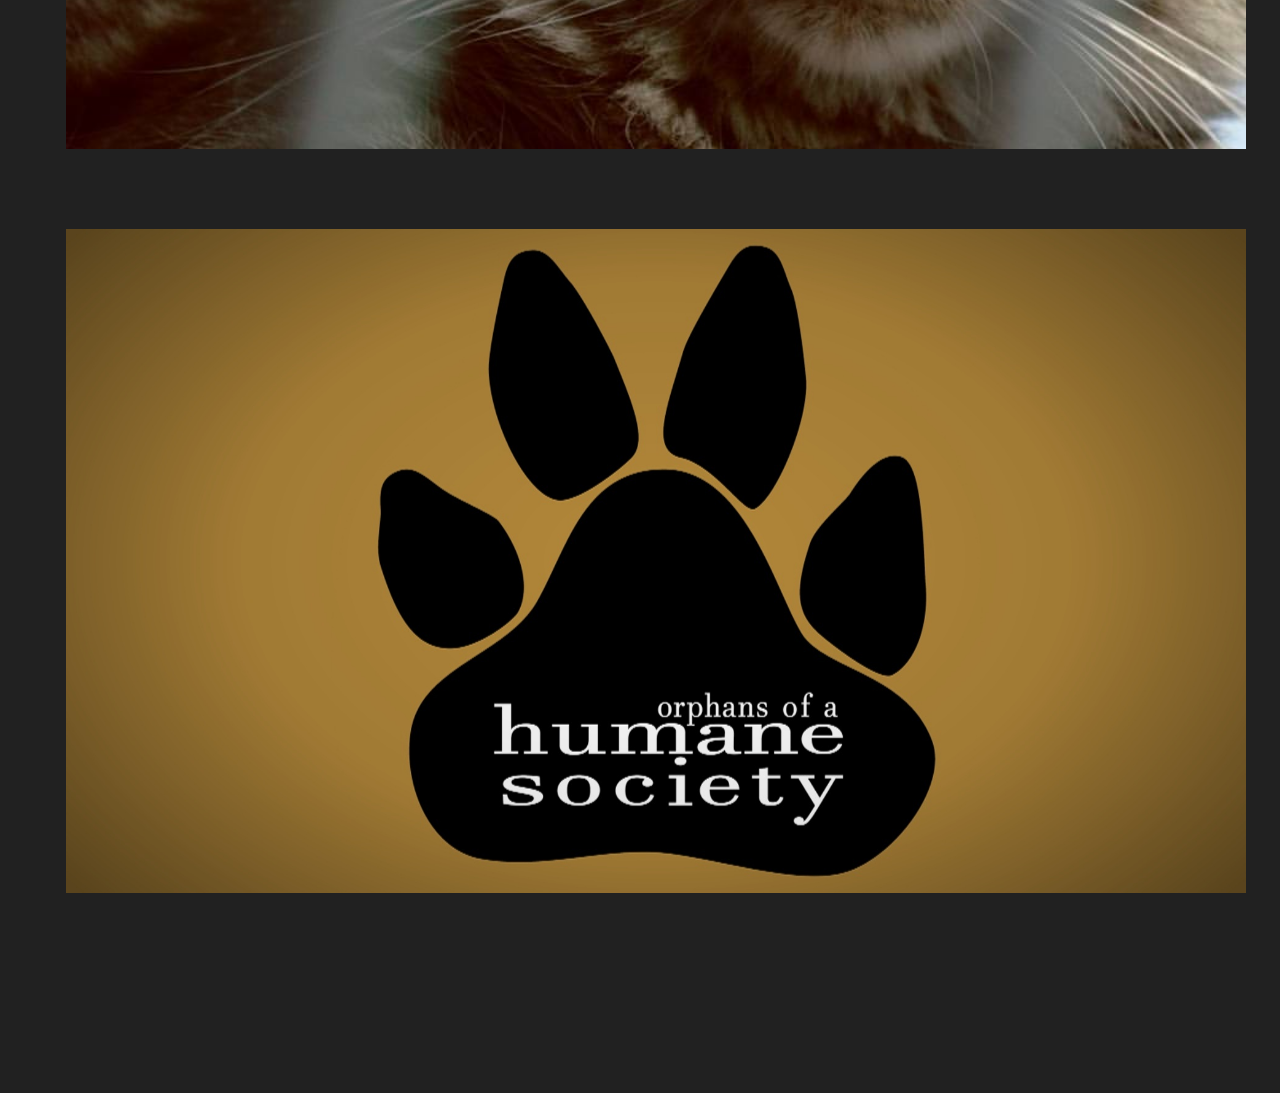
<file: Orphans of a Humane Society.html>
<!DOCTYPE html>
<html lang="en">
<head>
    <meta charset="UTF-8">
    <meta name="viewport" content="width=device-width, initial-scale=1.0">
    <meta http-equiv="X-UA-Compatible" content="ie=edge">
    <title>DeLuna | Orphans of a Humane Society</title>
    <link rel="stylesheet" href="https://stackpath.bootstrapcdn.com/bootstrap/4.1.1/css/bootstrap.min.css" integrity="sha384-WskhaSGFgHYWDcbwN70/dfYBj47jz9qbsMId/iRN3ewGhXQFZCSftd1LZCfmhktB" crossorigin="anonymous">
    <link rel="stylesheet" type="text/css" href="portfolio.css"/>
</head>
<body id="body">

 <!-- NAVBAR -->
 <div id="navbar">
        <h2 class="display-4"><a  class="homeLink" href="index.html">Joe DeLuna (In Testing)</a></h2>
          <p class="lead"> Shoot / Edit / Color / Graphics</p>
  
        <div class="socialIcons">
        <ul class="buttonLinks">
            <li><a href="https://vimeo.com/jdeluna" target="_blank"> <img src="Assets/index.png" width="50" border="0" class="linkedIn"/></a></li>
            <li><a href="https://www.linkedin.com/in/joseph-deluna-70a66b120" target="_blank"> <img src="Assets/square-linkedin-512.png" width="50" border="0" class="linkedIn"/></a></li> 
         </ul>
        </div>
  
  
         <div class="buttonWrapper">
            <a href="index.html"><button class="Homebtn">Home</button></a>
            <div class="dropdown">
                <button class="dropbtn">Films</button>
                <div class="dropdown-content">
                  <a href="GhostLight.html">Ghost Light</a>
                  <a href="Orphans of a Humane Society.html">Orphans of a Humane Society</a>
                  <a href="Death.html">Death</a>
                  <a href="Dawn of Joy.html">Dawn of Joy</a>
                  <a href="Swipe.html">Swipe</a>
                  <a href="Fauna of Regret.html">Fauna of Regret</a>
                  <a href="Commercial Parody.html">Commercial Parody</a>
                  
                </div>
              </div>
        
              <div class="dropdown">
                    <button class="dropbtn">Commercials</button>
                    <div class="dropdown-content-right">
                      <a href="Pop Up City.html">Pop Up City</a>
                      <a href="POLYWOOD.html">POLYWOOD, LCC</a>
                      <a href="NF PSA.html">NF PSA</a>
                      <a href="1984 Spots.html"><i>1984</i> TV Spot</a>
                      <a href="U Can Crush Hunger.html">U Can Crush Hunger!</a>
                    </div>
                  </div>
  
      </div>
      
      
      
      </div>
  </div>

  <div class="clear"></div>
  
<!-- Video with Description -->

<div class="aboutVideo">

    <div class="videoFrame">
      <div class="videoLabel">
            <b class="title">Orphans of a Humane Society</b>>
            <p class="year">(2016)</p>
          </div>

            <div class="clear"></div>

          <div class="videoContent">
            <iframe src="https://player.vimeo.com/video/218556233" class="video" frameborder="0" webkitallowfullscreen mozallowfullscreen allowfullscreen></iframe>

            <div class="videoDescription">
                <p class="text">Squashy armchairs dirt on your nose brass scales crush the Sopophorous bean with flat side of silver dagger, releases juice better than cutting. Full moon Whomping Willow three turns should do it lemon drops. Locomotor trunks owl treats that will be 50 points, Mr. Potter. Witch Weekly, he will rise again and he will come for us, headmaster Erumpent horn. Fenrir Grayback horseless carriages ‘zis is a chance many would die for!</p>
            </div>
          </div>
    </div>
    <hr>

<!-- Photo Gallery -->


    <div class="rowPhoto">
        <div class="columnPhoto">
                <img  src="Assets/Photo gallery/Humane Society/Orphans of Humane Society poster2.jpg" width="25%">
        </div>

        <div class="columnPhoto">
            <img  src="Assets/Photo gallery/Humane Society/Film Poster thumbnail.jpg" width="25%">
    </div>
    </div>
  

    <div class="bottombar"></div>

</div>
        

</div>



    

</body>
</html>
</file>
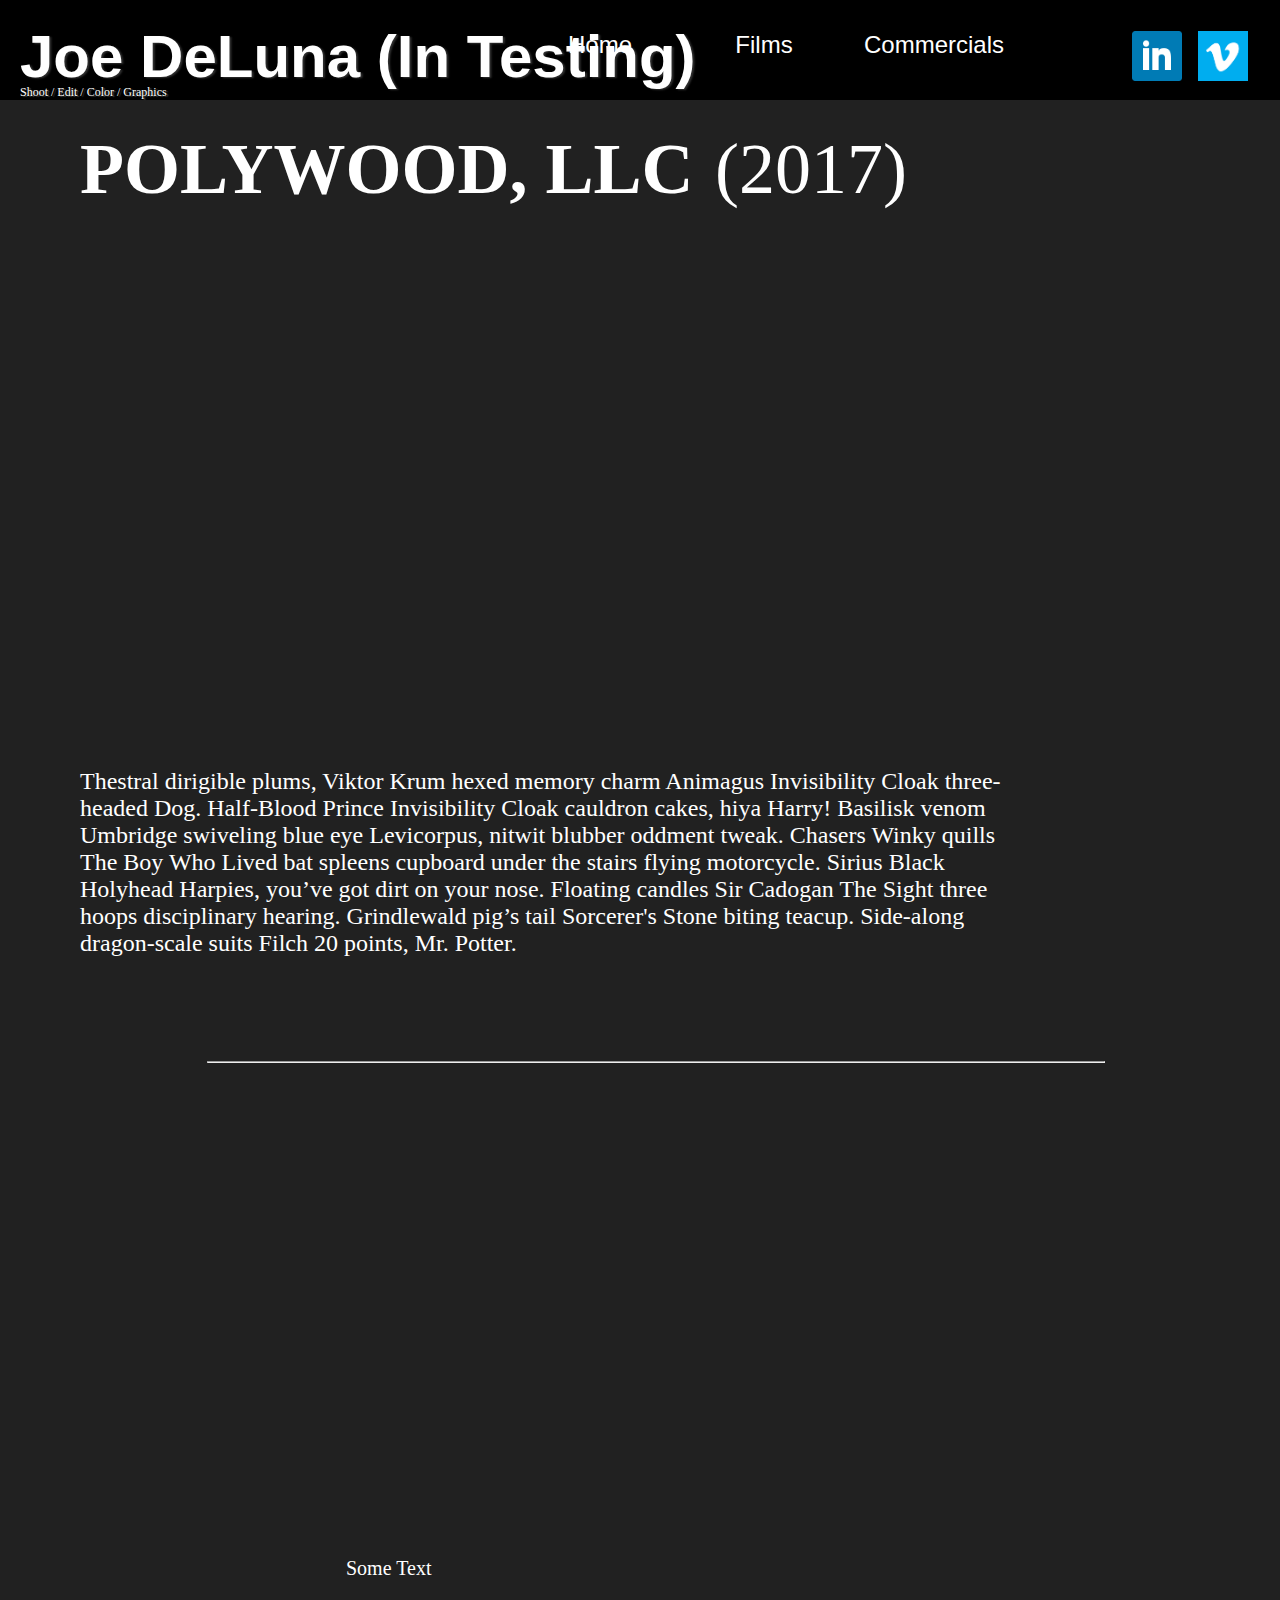
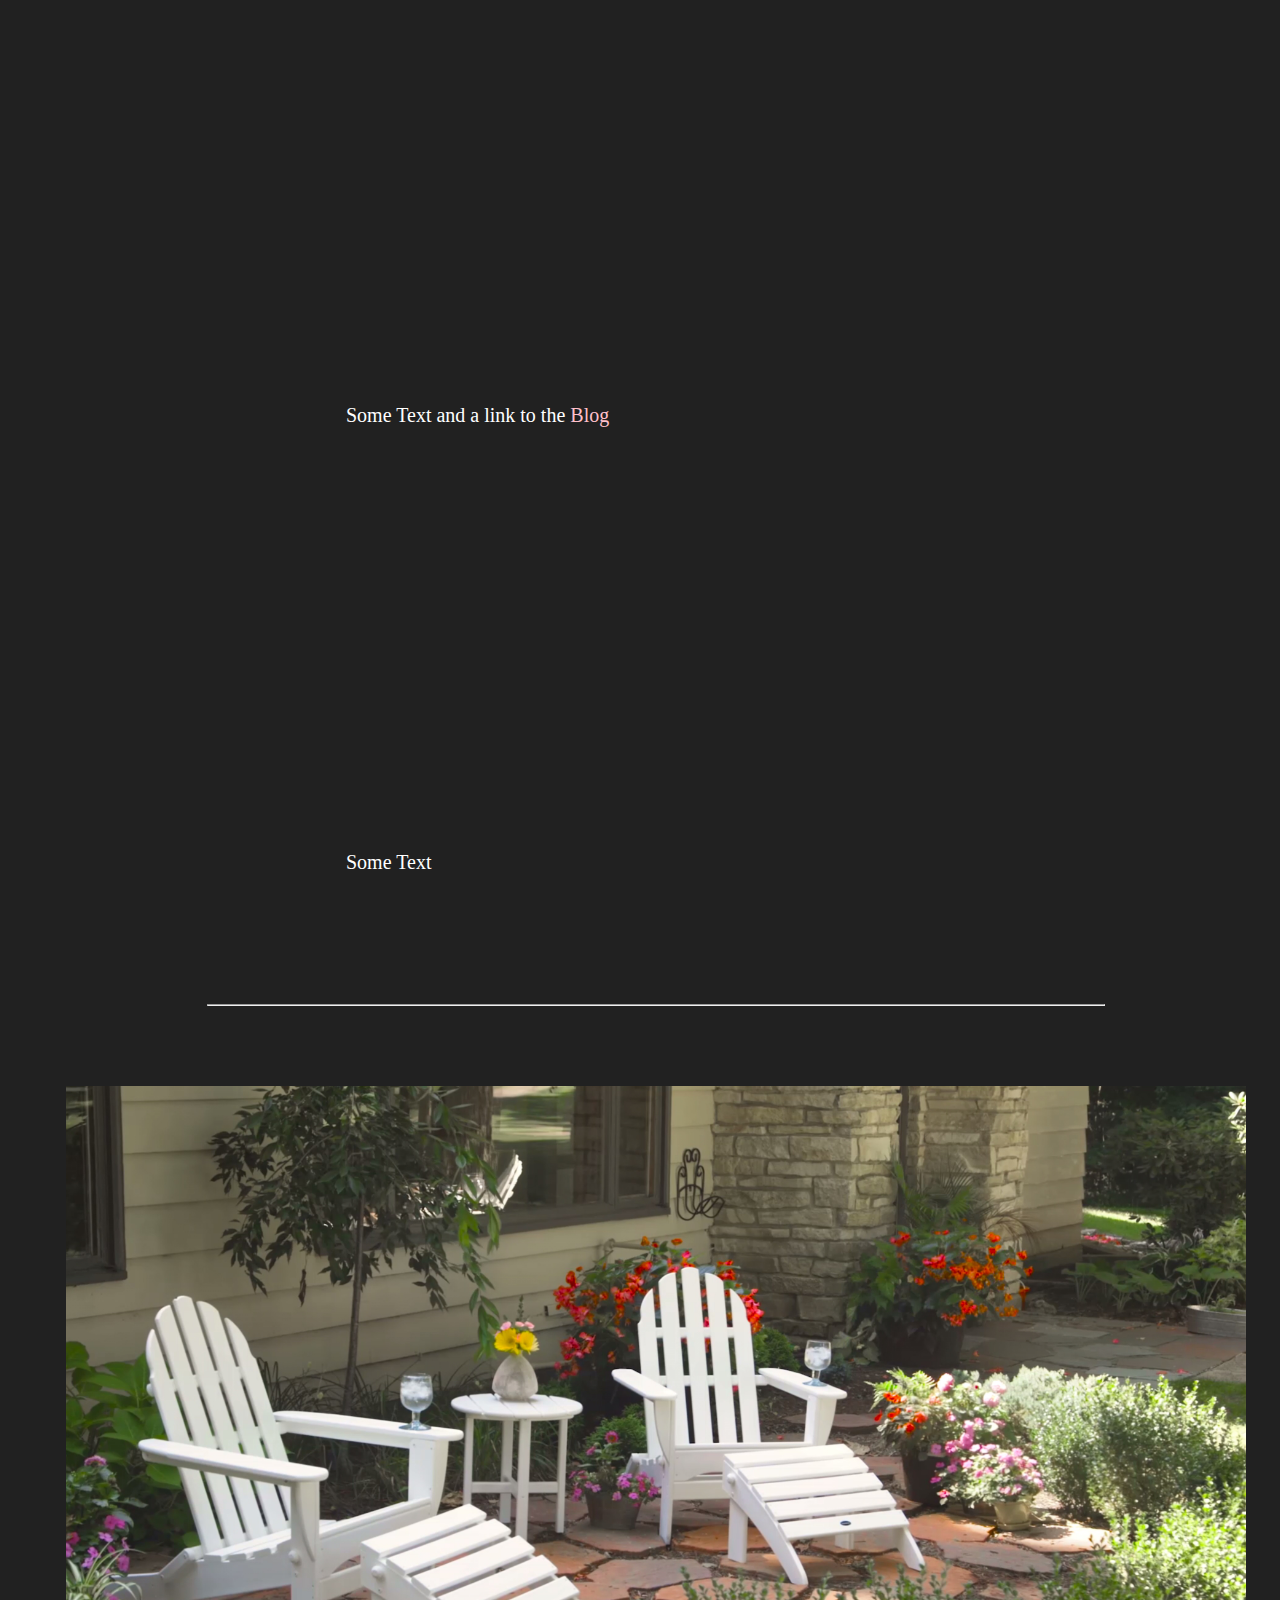
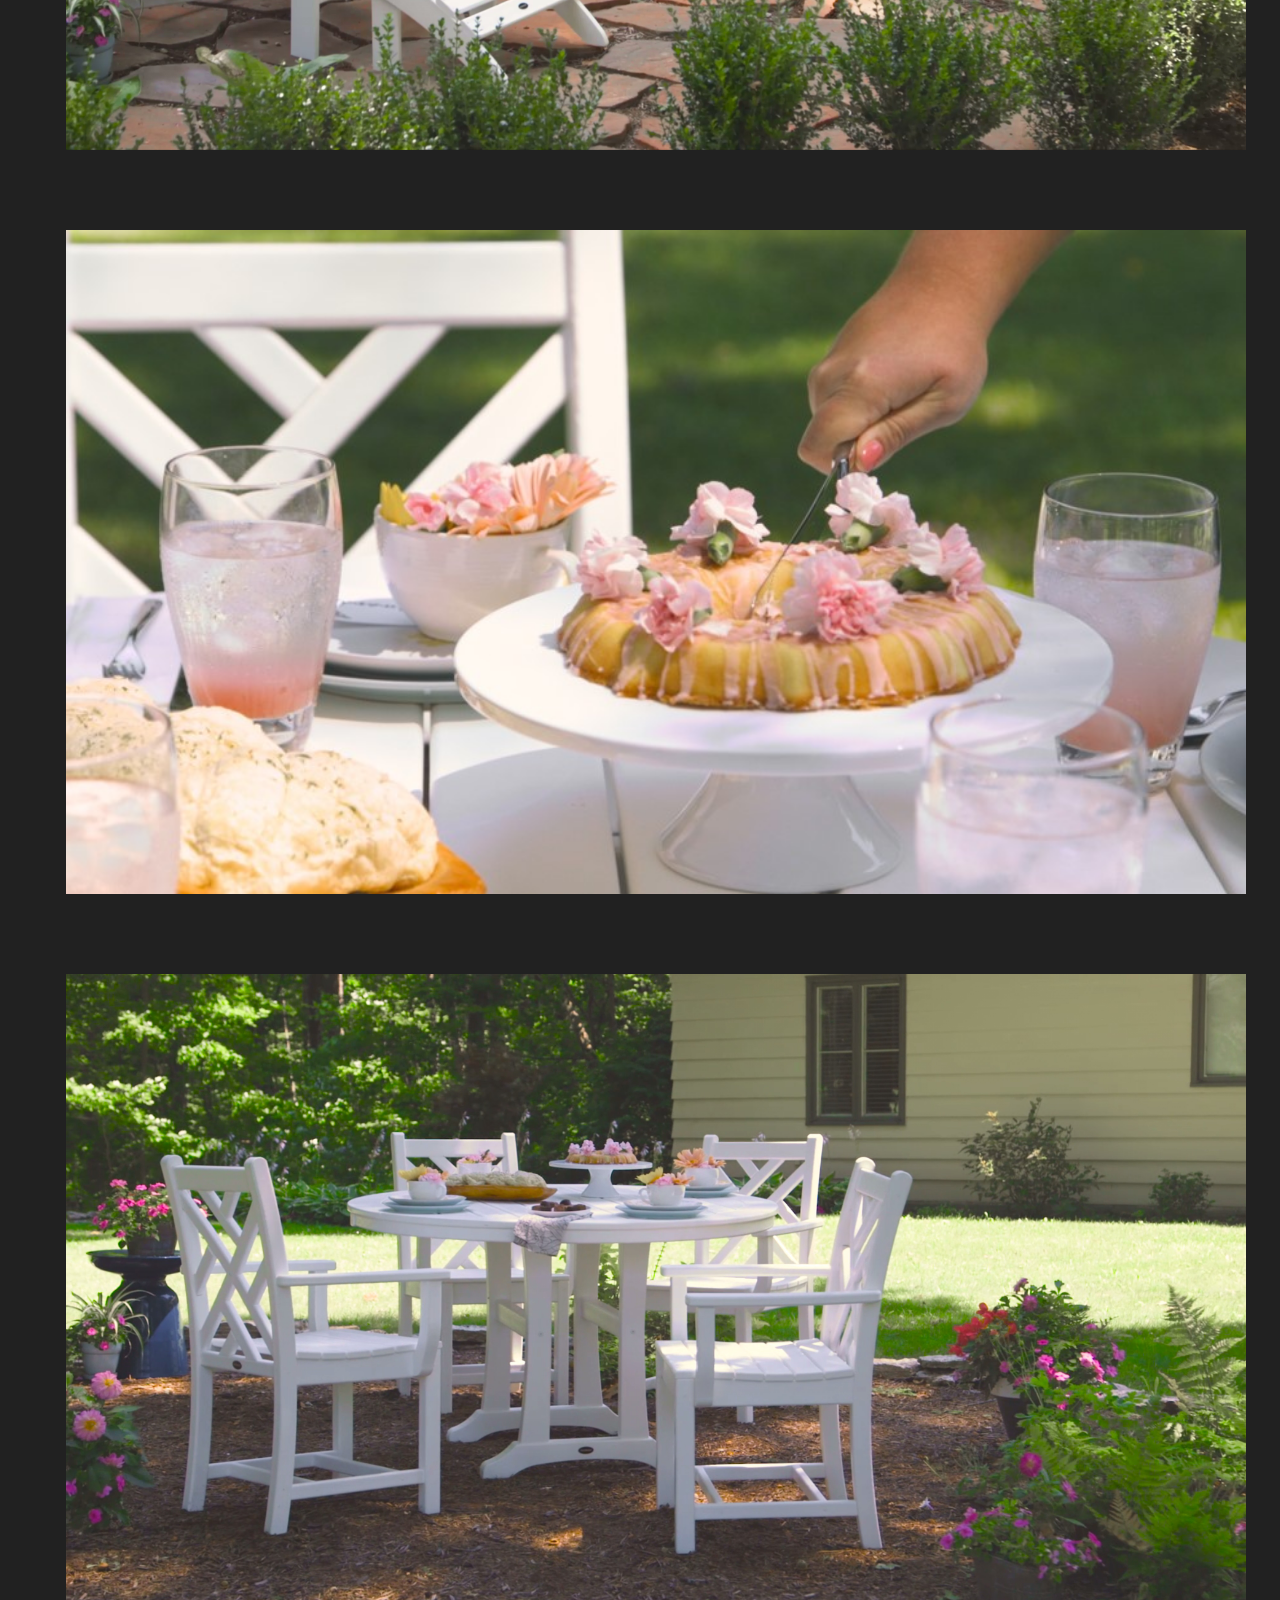
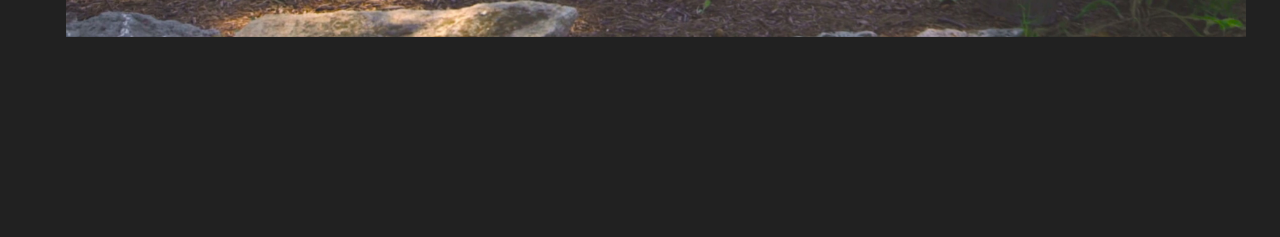
<file: POLYWOOD.html>
<!DOCTYPE html>
<html lang="en">
<head>
    <meta charset="UTF-8">
    <meta name="viewport" content="width=device-width, initial-scale=1.0">
    <meta http-equiv="X-UA-Compatible" content="ie=edge">
    <title>DeLuna | POLYWOOD</title>
    <link rel="stylesheet" href="https://stackpath.bootstrapcdn.com/bootstrap/4.1.1/css/bootstrap.min.css" integrity="sha384-WskhaSGFgHYWDcbwN70/dfYBj47jz9qbsMId/iRN3ewGhXQFZCSftd1LZCfmhktB" crossorigin="anonymous">
    <link rel="stylesheet" type="text/css" href="portfolio.css"/>
</head>
<body id="body">

 <!-- NAVBAR -->
 <div id="navbar">
        <h2 class="display-4"><a class="homeLink" href="index.html">Joe DeLuna (In Testing)</a></h2>
          <p class="lead"> Shoot / Edit / Color / Graphics</p>
  
        <div class="socialIcons">
        <ul class="buttonLinks">
            <li><a href="https://vimeo.com/jdeluna" target="_blank"> <img src="Assets/index.png" width="50" border="0" class="linkedIn"/></a></li>
            <li><a href="https://www.linkedin.com/in/joseph-deluna-70a66b120" target="_blank"> <img src="Assets/square-linkedin-512.png" width="50" border="0" class="linkedIn"/></a></li> 
         </ul>
        </div>
  
  
         <div class="buttonWrapper">
            <a href="index.html"><button class="Homebtn">Home</button></a>
            <div class="dropdown">
                <button class="dropbtn">Films</button>
                <div class="dropdown-content">
                  <a href="GhostLight.html">Ghost Light</a>
                  <a href="Orphans of a Humane Society.html">Orphans of a Humane Society</a>
                  <a href="Death.html">Death</a>
                  <a href="Dawn of Joy.html">Dawn of Joy</a>
                  <a href="Swipe.html">Swipe</a>
                  <a href="Fauna of Regret.html">Fauna of Regret</a>
                  <a href="Commercial Parody.html">Commercial Parody</a>
                  
                </div>
              </div>
        
              <div class="dropdown">
                    <button class="dropbtn">Commercials</button>
                    <div class="dropdown-content-right">
                      <a href="Pop Up City.html">Pop Up City</a>
                      <a href="POLYWOOD.html">POLYWOOD, LCC</a>
                      <a href="NF PSA.html">NF PSA</a>
                      <a href="1984 Spots.html"><i>1984</i> TV Spot</a>
                      <a href="U Can Crush Hunger.html">U Can Crush Hunger!</a>
                    </div>
                  </div>
  
      </div>
      
      
      
      </div>
  </div>

  <div class="clear"></div>
  
<!-- Video with Description -->

<div class="aboutVideo">

    <div class="videoFrame">
      <div class="videoLabel">
            <b class="title">POLYWOOD, LLC</b>
            <p class="year">(2017)</p>
          </div>

          <div class="clear"></div>

          <div class="videoContent">
            <iframe src="https://player.vimeo.com/video/244129130" class="video" frameborder="0" webkitallowfullscreen mozallowfullscreen allowfullscreen></iframe>
         
            <div class="videoDescription">
              <p class="text">Thestral dirigible plums, Viktor Krum hexed memory charm Animagus Invisibility Cloak three-headed Dog. Half-Blood Prince Invisibility Cloak cauldron cakes, hiya Harry! Basilisk venom Umbridge swiveling blue eye Levicorpus, nitwit blubber oddment tweak. Chasers Winky quills The Boy Who Lived bat spleens cupboard under the stairs flying motorcycle. Sirius Black Holyhead Harpies, you’ve got dirt on your nose. Floating candles Sir Cadogan The Sight three hoops disciplinary hearing. Grindlewald pig’s tail Sorcerer's Stone biting teacup. Side-along dragon-scale suits Filch 20 points, Mr. Potter.</p>
            </div>
        </div>
    </div>

    <hr>

  <div class="subBlocks">
    <div class="cardVideo">
      <iframe class="subVideo" src="https://www.youtube.com/embed/9Yv3zQ-UMS0" frameborder="0" allow="accelerometer; autoplay; encrypted-media; gyroscope; picture-in-picture" allowfullscreen></iframe>
      <p class="subText">Some Text</p>
    </div>
    
    <div class="cardVideo">
      <iframe class="subVideo" src="https://www.youtube.com/embed/D1aHxlwbNNA" frameborder="0" allow="accelerometer; autoplay; encrypted-media; gyroscope; picture-in-picture" allowfullscreen></iframe>
      <p class="subText">Some Text and a link to the <a class="textLink" href="https://www.polywoodoutdoor.com/blog/food/backyard-garden-party-with-chippendale-dining/">Blog</a></p>
    </div>
    <div class="cardVideo">
      <iframe class="subVideo" src="https://www.youtube.com/embed/ll2ZqhhB6mg" frameborder="0" allow="accelerometer; autoplay; encrypted-media; gyroscope; picture-in-picture" allowfullscreen></iframe>
      <p class="subText">Some Text</p>
    </div>
  </div>
    
  <div class="clear"></div>
    <hr>
<!-- Photo Gallery -->


<div class="rowPhoto">
      <div class="columnPhoto">
        <img src="Assets/Thumbnails/POLYWOOD_AdiSetVideo_Frame.jpg">
      </div>
  <div class="columnPhoto">
      <img src="Assets/Photo gallery/Polywood/gardenparty.jpg">
       
      </div>
<div class="columnPhoto">
    <img src="Assets/Thumbnails/POLYWOOD_DiningSetVideo_Frame.jpg">
    </div>
  


</div>
        

<div class="bottombar"></div>

</div>



    

</body>
</html>
</file>
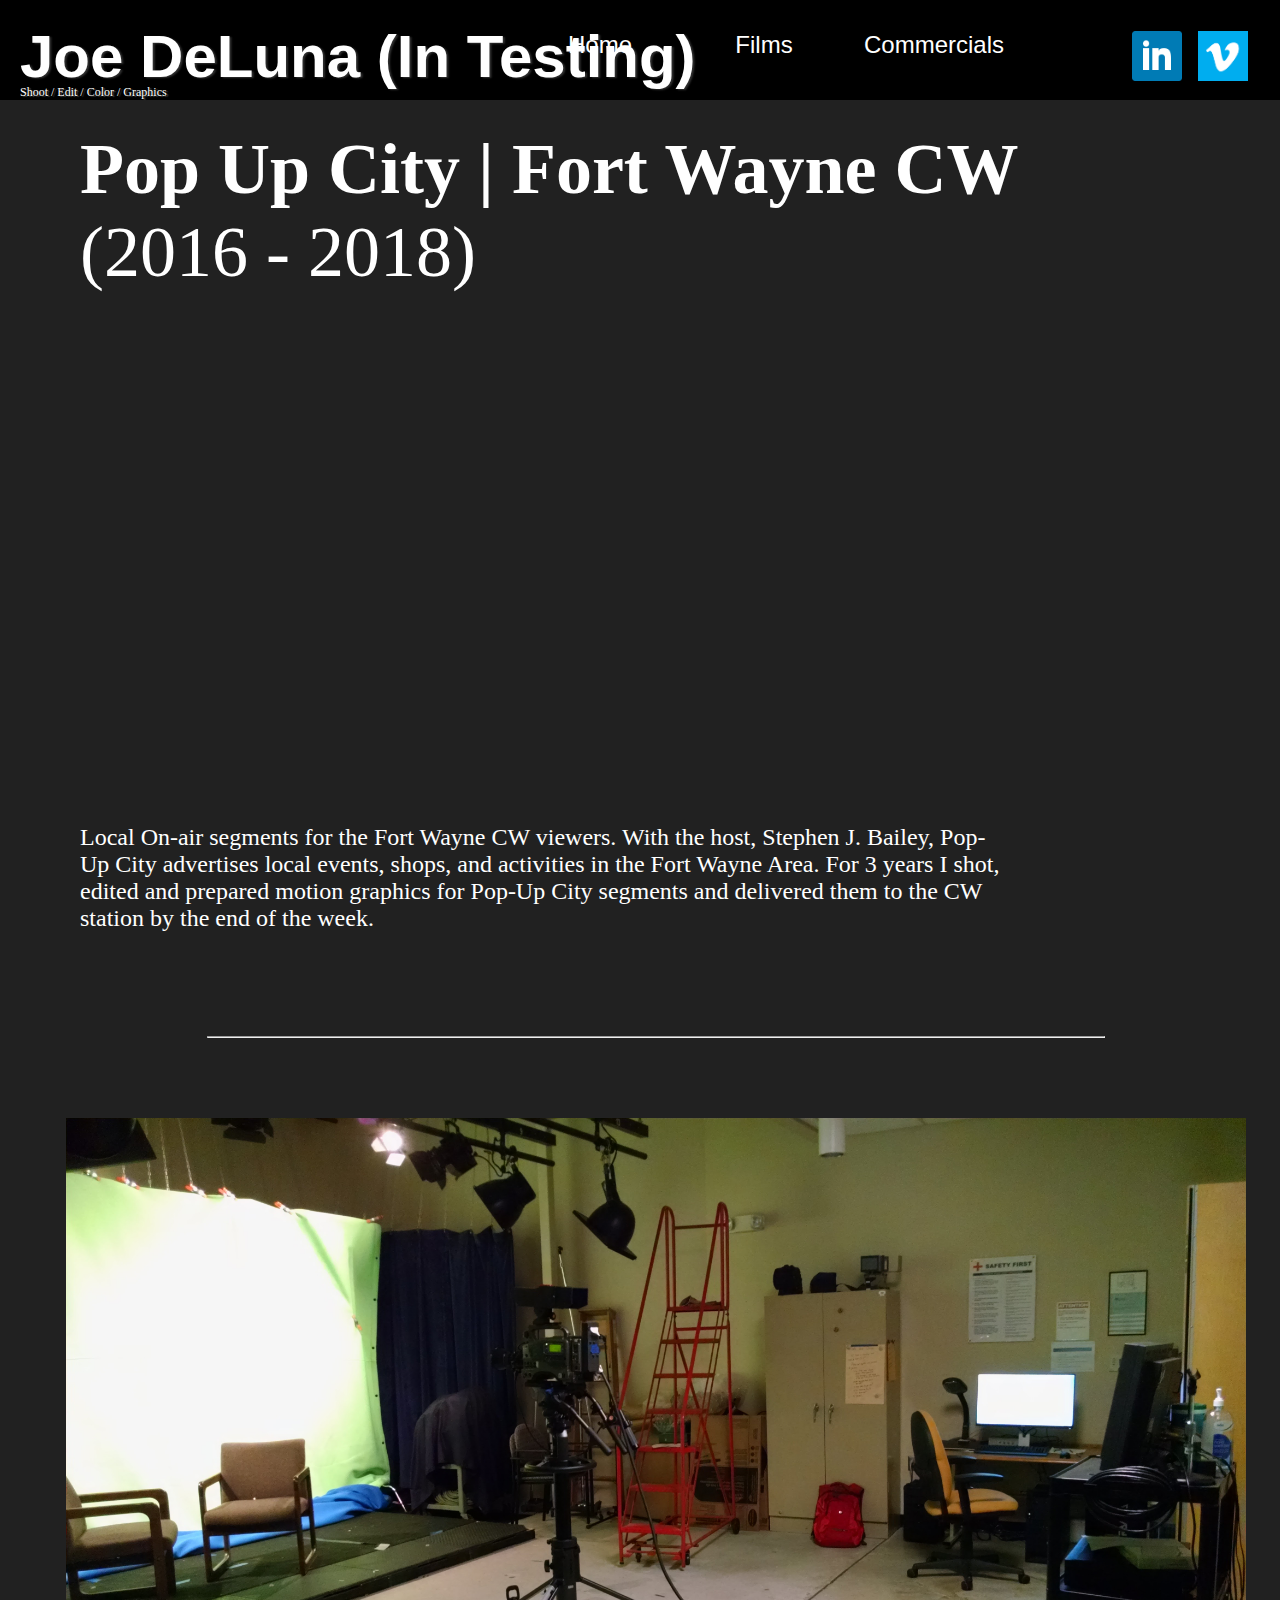
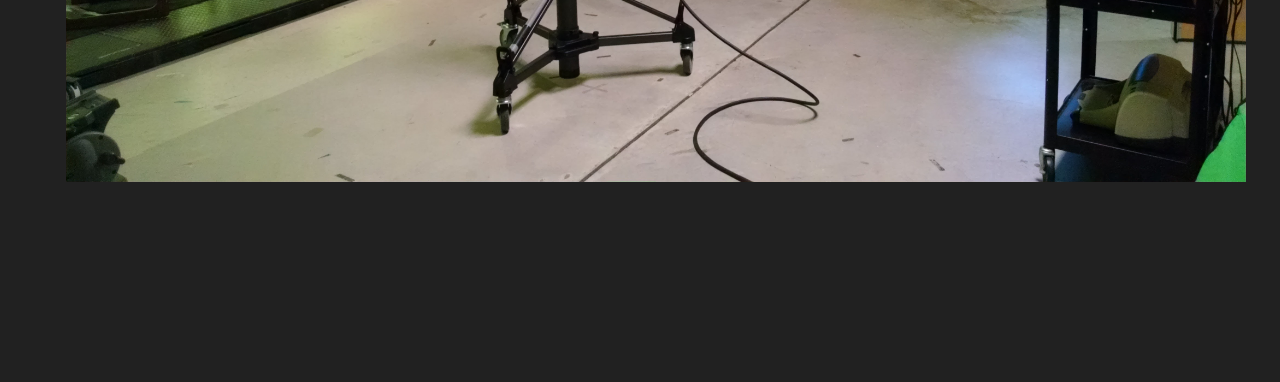
<file: Pop Up City.html>
<!DOCTYPE html>
<html lang="en">
<head>
    <meta charset="UTF-8">
    <meta name="viewport" content="width=device-width, initial-scale=1.0">
    <meta http-equiv="X-UA-Compatible" content="ie=edge">
    <title>DeLuna | Pop Up City - Fort Wayne CW</title>
    <link rel="stylesheet" href="https://stackpath.bootstrapcdn.com/bootstrap/4.1.1/css/bootstrap.min.css" integrity="sha384-WskhaSGFgHYWDcbwN70/dfYBj47jz9qbsMId/iRN3ewGhXQFZCSftd1LZCfmhktB" crossorigin="anonymous">
    <link rel="stylesheet" type="text/css" href="portfolio.css"/>
</head>
<body id="body">

 <!-- NAVBAR -->
 <div id="navbar">
        <h2 class="display-4"><a  class="homeLink" href="index.html">Joe DeLuna (In Testing)</a></h2>
          <p class="lead"> Shoot / Edit / Color / Graphics</p>
  
        <div class="socialIcons">
        <ul class="buttonLinks">
            <li><a href="https://vimeo.com/jdeluna" target="_blank"> <img src="Assets/index.png" width="50" border="0" class="linkedIn"/></a></li>
            <li><a href="https://www.linkedin.com/in/joseph-deluna-70a66b120" target="_blank"> <img src="Assets/square-linkedin-512.png" width="50" border="0" class="linkedIn"/></a></li> 
         </ul>
        </div>
  
  
         <div class="buttonWrapper">
            <a href="index.html"><button class="Homebtn">Home</button></a>
            <div class="dropdown">
                <button class="dropbtn">Films</button>
                <div class="dropdown-content">
                  <a href="GhostLight.html">Ghost Light</a>
                  <a href="Orphans of a Humane Society.html">Orphans of a Humane Society</a>
                  <a href="Death.html">Death</a>
                  <a href="Dawn of Joy.html">Dawn of Joy</a>
                  <a href="Swipe.html">Swipe</a>
                  <a href="Fauna of Regret.html">Fauna of Regret</a>
                  <a href="Commercial Parody.html">Commercial Parody</a>
                  
                </div>
              </div>
        
              <div class="dropdown">
                    <button class="dropbtn">Commercials</button>
                    <div class="dropdown-content-right">
                      <a href="Pop Up City.html">Pop Up City</a>
                      <a href="POLYWOOD.html">POLYWOOD, LCC</a>
                      <a href="NF PSA.html">NF PSA</a>
                      <a href="1984 Spots.html"><i>1984</i> TV Spot</a>
                      <a href="U Can Crush Hunger.html">U Can Crush Hunger!</a>
                    </div>
                  </div>
      </div>
    
      </div>
  </div>

  <div class="clear"></div>
  
<!-- Video with Description -->

<div class="aboutVideo">

    <div class="videoFrame">
      <div class="videoLabel">
          <b class="title">Pop Up City | Fort Wayne CW </b>  
          <p class="year"> (2016 - 2018)</p>
      </div>
      
      <div class="clear"></div>

    <div class="videoContent">
        <iframe src="https://player.vimeo.com/video/245565058" class="video" frameborder="0" webkitallowfullscreen mozallowfullscreen allowfullscreen></iframe>
           
          <div class="videoDescription">
            <p class="text">Local On-air segments for the Fort Wayne CW viewers. With the host, Stephen J. Bailey, Pop-Up City advertises local events, shops, and activities in the Fort Wayne Area. For 3 years I shot, edited and prepared motion graphics for Pop-Up City segments and delivered them to the CW station by the end of the week.  </p>
          </div>
    </div>
</div>

        <hr>
            
<!-- Photo Gallery -->


    <div class="rowPhoto">
        <div class="columnPhoto">
                <img src="Assets/Photo gallery/Pop Up City/CW2.jpg">
              </div>
    </div>

    <div class="bottombar"></div>
</div>
        

</div>

</body>
</html>
</file>
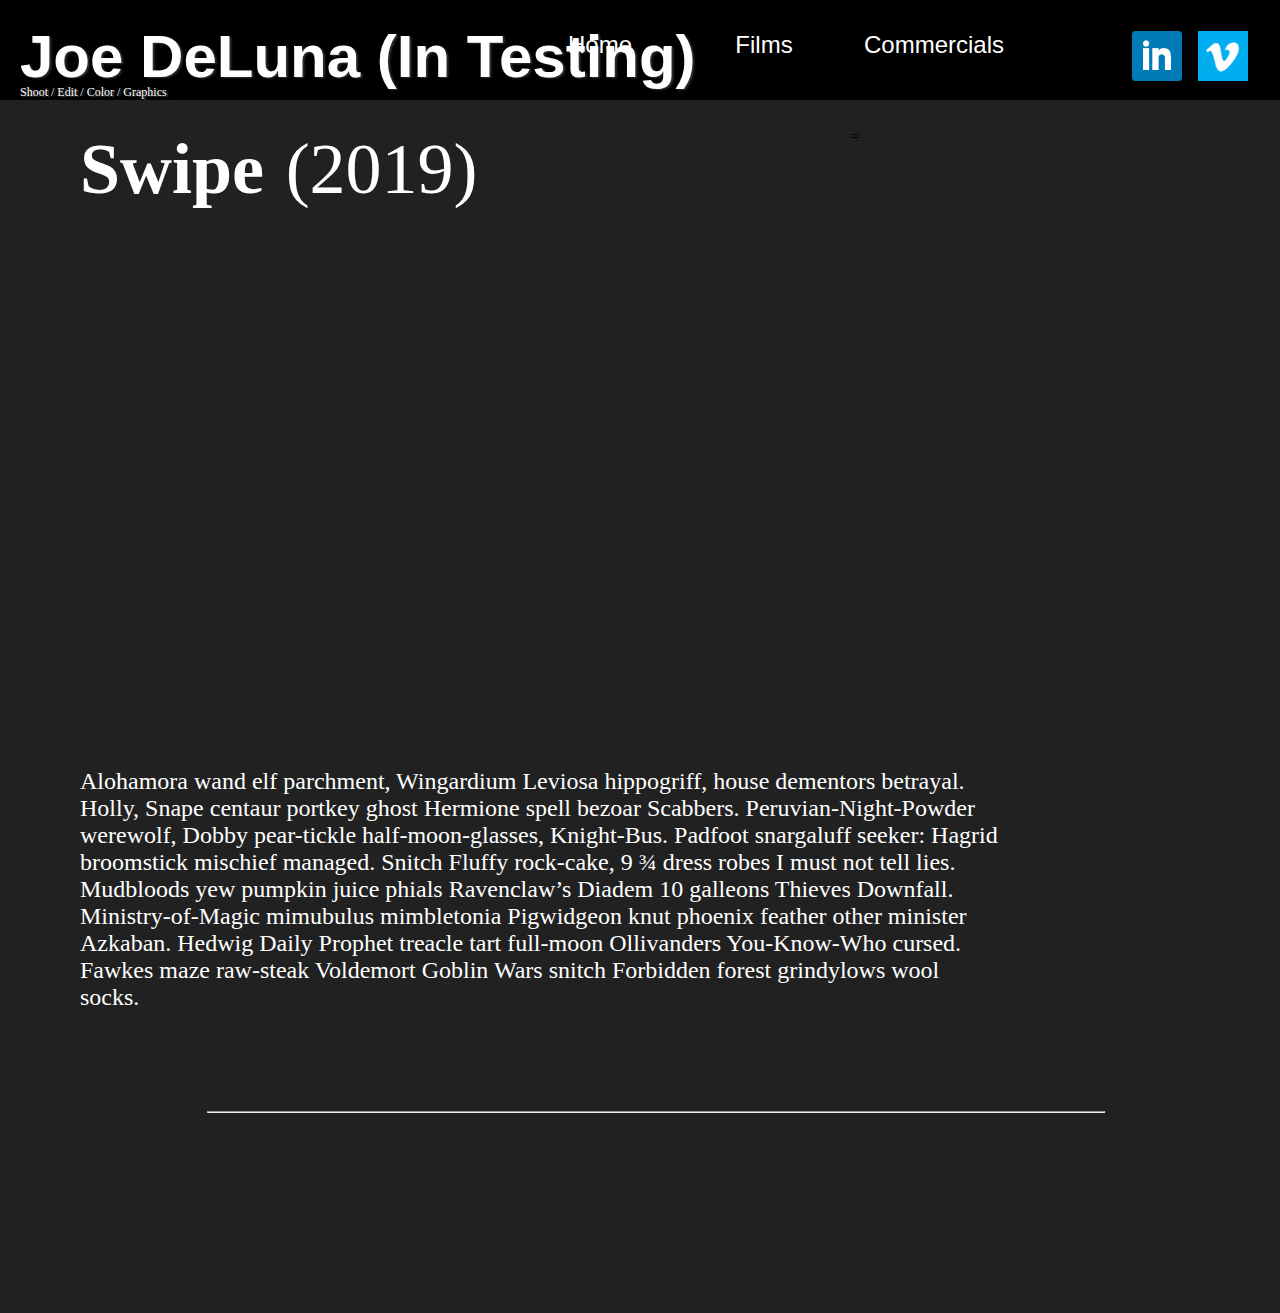
<file: Swipe.html>
<!DOCTYPE html>
<html lang="en">
<head>
    <meta charset="UTF-8">
    <meta name="viewport" content="width=device-width, initial-scale=1.0">
    <meta http-equiv="X-UA-Compatible" content="ie=edge">
    <title>DeLuna | Swipe</title>
    <link rel="stylesheet" href="https://stackpath.bootstrapcdn.com/bootstrap/4.1.1/css/bootstrap.min.css" integrity="sha384-WskhaSGFgHYWDcbwN70/dfYBj47jz9qbsMId/iRN3ewGhXQFZCSftd1LZCfmhktB" crossorigin="anonymous">
    <link rel="stylesheet" type="text/css" href="portfolio.css"/>
</head>
<body id="body">

 <!-- NAVBAR -->
 <div id="navbar">
        <h2 class="display-4"><a  class="homeLink" href="index.html">Joe DeLuna (In Testing)</a></h2>
          <p class="lead"> Shoot / Edit / Color / Graphics</p>
  
        <div class="socialIcons">
        <ul class="buttonLinks">
            <li><a href="https://vimeo.com/jdeluna" target="_blank"> <img src="Assets/index.png" width="50" border="0" class="linkedIn"/></a></li>
            <li><a href="https://www.linkedin.com/in/joseph-deluna-70a66b120" target="_blank"> <img src="Assets/square-linkedin-512.png" width="50" border="0" class="linkedIn"/></a></li> 
         </ul>
        </div>
  
  
         <div class="buttonWrapper">
            <a href="index.html"><button class="Homebtn">Home</button></a>
            <div class="dropdown">
                <button class="dropbtn">Films</button>
                <div class="dropdown-content">
                  <a href="GhostLight.html">Ghost Light</a>
                  <a href="Orphans of a Humane Society.html">Orphans of a Humane Society</a>
                  <a href="Death.html">Death</a>
                  <a href="Dawn of Joy.html">Dawn of Joy</a>
                  <a href="Swipe.html">Swipe</a>
                  <a href="Fauna of Regret.html">Fauna of Regret</a>
                  <a href="Commercial Parody.html">Commercial Parody</a>
                  
                </div>
              </div>
        
              <div class="dropdown">
                    <button class="dropbtn">Commercials</button>
                    <div class="dropdown-content-right">
                      <a href="Pop Up City.html">Pop Up City</a>
                      <a href="POLYWOOD.html">POLYWOOD, LCC</a>
                      <a href="NF PSA.html">NF PSA</a>
                      <a href="1984 Spots.html"><i>1984</i> TV Spot</a>
                      <a href="U Can Crush Hunger.html">U Can Crush Hunger!</a>
                    </div>
                  </div>
  
      </div>
      
      
      
      </div>
  </div>

  <div class="clear"></div>
  
<!-- Video with Description -->

<div class="aboutVideo">

    <div class="videoFrame">
      <div class="videoLabel">=
            <b class="title">Swipe</b>
            <p class="year">(2019)</p>
          </div>

            <div class="clear"></div>
          <div class="videoContent">
            <iframe class="video" src="https://www.youtube.com/embed/QIM0N4a6zYg" frameborder="0" allow="accelerometer; autoplay; encrypted-media; gyroscope; picture-in-picture" allowfullscreen></iframe>
               
            <div class="videoDescription">
                <p class="text">Alohamora wand elf parchment, Wingardium Leviosa hippogriff, house dementors betrayal. Holly, Snape centaur portkey ghost Hermione spell bezoar Scabbers. Peruvian-Night-Powder werewolf, Dobby pear-tickle half-moon-glasses, Knight-Bus. Padfoot snargaluff seeker: Hagrid broomstick mischief managed. Snitch Fluffy rock-cake, 9 ¾ dress robes I must not tell lies. Mudbloods yew pumpkin juice phials Ravenclaw’s Diadem 10 galleons Thieves Downfall. Ministry-of-Magic mimubulus mimbletonia Pigwidgeon knut phoenix feather other minister Azkaban. Hedwig Daily Prophet treacle tart full-moon Ollivanders You-Know-Who cursed. Fawkes maze raw-steak Voldemort Goblin Wars snitch Forbidden forest grindylows wool socks.</p>
            </div>
          </div>
            </div>
            <hr>

<!-- Photo Gallery -->

<div class="bottombar"></div>

</div>

</body>
</html>
</file>
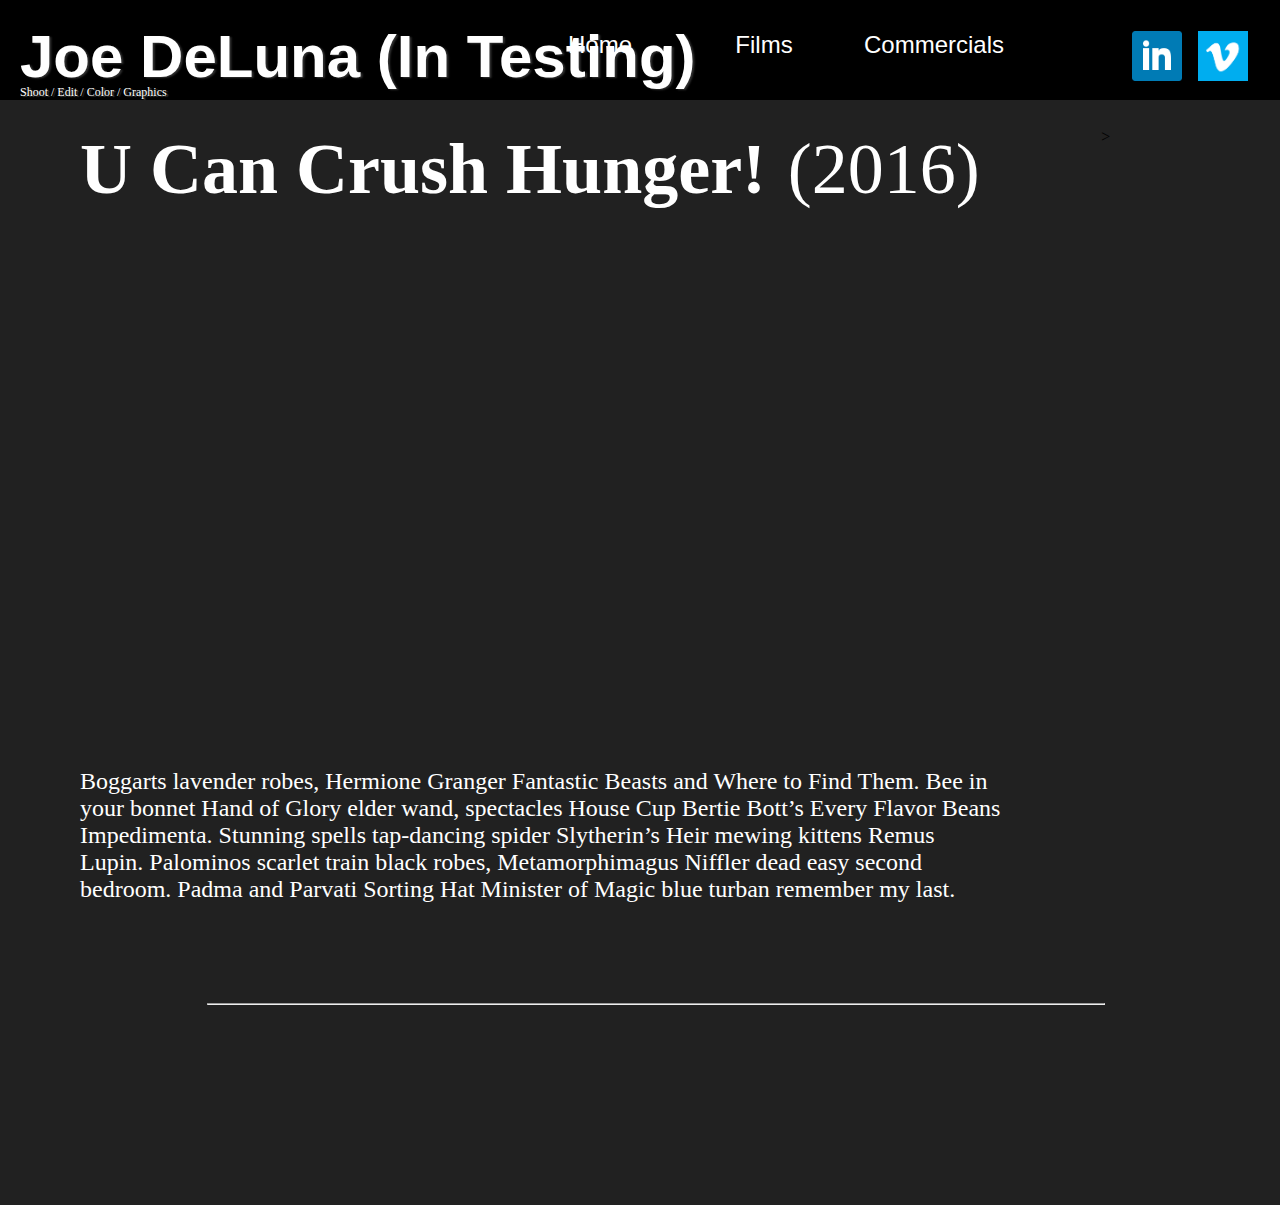
<file: U Can Crush Hunger.html>
<!DOCTYPE html>
<html lang="en">
<head>
    <meta charset="UTF-8">
    <meta name="viewport" content="width=device-width, initial-scale=1.0">
    <meta http-equiv="X-UA-Compatible" content="ie=edge">
    <title>DeLuna | U Can Crush Hunger!</title>
    <link rel="stylesheet" href="https://stackpath.bootstrapcdn.com/bootstrap/4.1.1/css/bootstrap.min.css" integrity="sha384-WskhaSGFgHYWDcbwN70/dfYBj47jz9qbsMId/iRN3ewGhXQFZCSftd1LZCfmhktB" crossorigin="anonymous">
    <link rel="stylesheet" type="text/css" href="portfolio.css"/>
</head>
<body id="body">

 <!-- NAVBAR -->
 <div id="navbar">
        <h2 class="display-4"><a  class="homeLink" href="index.html">Joe DeLuna (In Testing)</a></h2>
          <p class="lead"> Shoot / Edit / Color / Graphics</p>
  
        <div class="socialIcons">
        <ul class="buttonLinks">
            <li><a href="https://vimeo.com/jdeluna" target="_blank"> <img src="Assets/index.png" width="50" border="0" class="linkedIn"/></a></li>
            <li><a href="https://www.linkedin.com/in/joseph-deluna-70a66b120" target="_blank"> <img src="Assets/square-linkedin-512.png" width="50" border="0" class="linkedIn"/></a></li> 
         </ul>
        </div>
  
  
         <div class="buttonWrapper">
            <a href="index.html"><button class="Homebtn">Home</button></a>
            <div class="dropdown">
                <button class="dropbtn">Films</button>
                <div class="dropdown-content">
                  <a href="GhostLight.html">Ghost Light</a>
                  <a href="Orphans of a Humane Society.html">Orphans of a Humane Society</a>
                  <a href="Death.html">Death</a>
                  <a href="Dawn of Joy.html">Dawn of Joy</a>
                  <a href="Swipe.html">Swipe</a>
                  <a href="Fauna of Regret.html">Fauna of Regret</a>
                  <a href="Commercial Parody.html">Commercial Parody</a>
                  
                </div>
              </div>
        
              <div class="dropdown">
                    <button class="dropbtn">Commercials</button>
                    <div class="dropdown-content-right">
                      <a href="Pop Up City.html">Pop Up City</a>
                      <a href="POLYWOOD.html">POLYWOOD, LCC</a>
                      <a href="NF PSA.html">NF PSA</a>
                      <a href="1984 Spots.html"><i>1984</i> TV Spot</a>
                      <a href="U Can Crush Hunger.html">U Can Crush Hunger!</a>
                    </div>
                  </div>
  
      </div>
      
      
      
      </div>
  </div>

  <div class="clear"></div>
  
<!-- Video with Description -->

<div class="aboutVideo">

    <div class="videoFrame">
      <div class="videoLabel">
            <b class="title">U Can Crush Hunger!</b>>
            <p class="year">(2016)</p>
          </div>

            <div class="clear"></div>

            <div class="videoContent">
            <iframe class="video" src="https://player.vimeo.com/video/244130320" width="640" height="352" frameborder="0" webkitallowfullscreen mozallowfullscreen allowfullscreen></iframe>
            
            <div class="videoDescription">
                <p class="text">Boggarts lavender robes, Hermione Granger Fantastic Beasts and Where to Find Them. Bee in your bonnet Hand of Glory elder wand, spectacles House Cup Bertie Bott’s Every Flavor Beans Impedimenta. Stunning spells tap-dancing spider Slytherin’s Heir mewing kittens Remus Lupin. Palominos scarlet train black robes, Metamorphimagus Niffler dead easy second bedroom. Padma and Parvati Sorting Hat Minister of Magic blue turban remember my last.</p>
            </div>
          </div>
          </div>
          <hr>
<!-- Photo Gallery -->



        

<div class="bottombar"></div>

</div>



    

</body>
</html>
</file>
<file: portfolio.css>
/* Overall Stuff */

* {
    margin: 0;
    padding: 0;
}

@viewport {
    zoom: 1.0;
    width: extend-to-zoom;
}

@-ms-viewport{
    width: extend-to-zoom;
    zoom: 1.0;
}

#body{
    display: block;
    box-sizing: border-box;
    background: repeat-y, fixed, rgb(33, 33, 33);
    background-size: 155%;
}

hr{
    position: relative;
    display: block;
    width: 70%;
    margin-left: auto;
    margin-right: auto;
    border-style: inset;
    border-width: 1px;
    margin-top: 100px;


}

ul{
    text-align: left;
    list-style: none;
    padding: none;
    max-width: 350px;
}

li{
    float: right;
    display: block;
    box-sizing: block;
}

.clear{
    clear: both;
    font-size: 1%;
}


.wrapper{
    margin-top: 5em;
    align-content: center;
    align-items: center;
}

.homeLink{
    text-decoration: none;
    color: white;
}

.homeLink:hover{
    text-decoration: none;
}


a{
    text-decoration: none;
    color: white;
}

a:hover{
    text-decoration: none;
    color:white;
}

/* NAVBAR */



#navbar{
    position: fixed;
    width: 100%;
    height: 100px;
    background: black;
    z-index: 1;
}




.display-4{
    position: absolute;;
    text-align: left;
    color: white;
    text-shadow: 25px black;
    max-width: 800px;
    max-height: 600px;
    margin-left: 40px;
    text-shadow: 2px 1px 2px rgba(63, 63, 63, 0.774);
    font-size: 60px;
    font-family: 'Franklin Gothic Medium', 'Arial Narrow', Arial, sans-serif
}

.lead{
    position: absolute;
    text-shadow: 2px 1px 1px rgb(63, 63, 63);
    color: white;
    text-shadow: 25px black;
    margin-top: 55px;
    margin-left: 40px;
    max-width: 400px;
    max-height: 100px;
    font-size: 24px;
}

.socialIcons{
    position:relative;
    float: right;
    margin-top: 1em;
    margin-right: 6em;
}

.buttonLinks{
    display: block;
    min-height: 10px;
    max-height: 600px;
}

.linkedIn{
    position: relative;
    margin-left: 1em;

}

/* Dropdown Menu */


.Homebtn {
    background-color: rgba(82, 82, 82, 0);
    color: white;
    padding: 16px;
    border: none;
    cursor: pointer;
    width: 160px;
    font-size: 24px;

    transition: .2s;
}

.Homebtn:hover{
    background-color: rgb(36, 36, 36);
    transition: .2s
}

.dropbtn {
    background-color: rgba(82, 82, 82, 0);
    color: white;
    padding: 16px;
    border: none;
    cursor: pointer;
    width: 160px;
    font-size: 24px;
}

.dropdown {
    position:relative;
    display:inline-block;
}

.dropdown-content {
    visibility: hidden;
    opacity: 0;
    position: absolute;
    background-color:rgb(45, 45, 45);
    min-width: 160px;
    max-width: 300px;;
    box-shadow: 0px 8px 16px 0px rgba(0,0,0,0.2);
    z-index: -1;
    font-size: 16px;
    
    
    transition: .3s;
    transform: translateY(-2em);
}

.dropdown-content a{
    color: white;
    padding: 12px 16px;
    text-decoration: none;
    display: block;
}

.dropdown-content a:hover {
    background-color: white;
    color: black;
    transition: .3s;
}

.dropdown:hover .dropdown-content{
    transition: .3s;
    visibility: visible;
    opacity: 1;
    transform: translateY(0);
}

.dropdown:hover .dropbtn {
    background-color: rgb(45, 45, 45);
}


/* Right side drop */


.dropdown-content-right {
    visibility: hidden;
    opacity: 0;
    position: absolute;
    background-color:rgb(45, 45, 45);
    min-width: 160px;
    max-width: 300px;;
    box-shadow: 0px 8px 16px 0px rgba(0,0,0,0.2);
    z-index: -1;
    font-size: 16px;
    right: 0;
    
    transition: .2s;
    transform: translateY(-2em);
}

.dropdown-content-right a{
    color: white;
    padding: 12px 16px;
    text-decoration: none;
    display: block;
}

.dropdown-content-right a:hover {
    background-color: white;
    color: black;
    transition: .2s;
}

.dropdown:hover .dropdown-content-right{
    transition: .2s;
    visibility: visible;
    opacity: 1;
    transform: translateY(0);
}



.buttonWrapper{
    position:relative;
    min-width: 400px;
    max-width: 1000px;
    margin-left: auto;
    margin-right: 5em;
    float: right;
    
}


@media screen and (max-width: 1710px) {

    #navbar{
        height: 100px;
        text-align: center;
        position: absolute;
        align-content: center;
    }

    #title{
        max-width: 100%;
        min-height: 300px;
        max-height: 900px;
        background-color: rgba(177, 177, 177, 0.678);
    }

    .display-4{
        text-align: center;
        margin-left: auto;
        margin-right: auto;
        font-size: 60px;
        margin-top: 7px;
        margin-left: 20px;
    }

    .lead{
        font-size: 12px;
        text-align: center;
        margin-left: auto;
        margin-right: auto;
        padding: 0;
        margin-top: 70px;
        margin-left: 20px;
    }

    .buttonLinks{
        margin-left: auto;
        margin-right: auto;
        padding: 0;
        left: 1px;
        width: 300px;
    }

    .socialIcons{
        margin-right: 2em;
    }

    .linkedIn{
        width: 50px;
    
    }

    .buttonWrapper{
        margin-right: auto;
        float: right;
        
    }

  

   

}


@media screen and (max-width: 1280px) {

    .buttonWrapper{
        margin-right: 0;
        left: 60px;
        float: right;
        
    }

  
   
}

@media screen and (max-width: 1190px) {

    #navbar{
        height: 100px;
        text-align: center;
        position: absolute;
        align-content: center;
    }

    #title{
        max-width: 100%;
        min-height: 300px;
        max-height: 900px;
        background-color: rgba(177, 177, 177, 0.678);
    }

    .display-4{
        text-align: center;
        margin-left: auto;
        margin-right: auto;
        font-size: 54px;
        margin-top: 5px;
        margin-left: 20px;
    }

    .lead{
        font-size: 24px;
        text-align: center;
        margin-left: auto;
        margin-right: auto;
        padding: 0;
        margin-top: 55px;
        margin-left: 20px;
    }

    .buttonLinks{
        margin-left: auto;
        margin-right: auto;
        padding: 0;
        left: 1px;
        width: 300px;
    }

    .socialIcons{
        margin-right: 2em;
    }

    .linkedIn{
        width: 50px;
    
    }

    .buttonWrapper{
        margin-top: .5em;
        margin-right: 0;
        font-size: 16px;
        left: 150px;
    
    }

    .Homebtn{
        width:80px;
        font-size: 16px;
    }

    .dropbtn{
        width:115px;
        font-size: 16px;
    }

    .dropdown-content{
        min-width:115px;
        font-size: 10px;
        
    }

    .dropdown-content-right{
        min-width:115px;
        font-size: 14px;
    }

    

    
}


@media screen and (max-width: 810px) {

    #navbar{
        height: 100px;
        text-align: center;
        position: absolute;
        align-content: center;
    }

    #title{
        max-width: 100%;
        min-height: 300px;
        max-height: 900px;
        background-color: rgba(177, 177, 177, 0.678);
    }

    .display-4{
        text-align: center;
        margin-left: auto;
        margin-right: auto;
        font-size: 24px;
        margin-top: 7px;
        margin-left: 20px;
    }

    .lead{
        font-size: 12px;
        text-align: center;
        margin-left: auto;
        margin-right: auto;
        padding: 0;
        margin-top: 30px;
        margin-left: 20px;
    }

    .buttonLinks{
        margin-left: auto;
        margin-right: auto;
        padding: 0;
        left: 1px;
        width: 300px;
    }

    .socialIcons{
        margin-right: 2em;
    }

    .linkedIn{
        width: 25px;
    
    }

    .buttonWrapper{
        margin-top: .5em;
        margin-right: auto;
        font-size: 16px;
        left: 0;
        align-content: center;
        align-items: center;
        width: 100%;
    }

    .Homebtn{
        width:115px;
        font-size: 16px;
        padding: 12px;
    }

    .dropbtn {
        width: 115px;
        font-size: 16px;
        padding:12px;
    }

    .dropdown-content{
        max-width:80px;
        font-size: 15px;
    }

}

.reel {
    width: 100%;
    height: auto;
    margin-top: 100px;
}

  #reel{
    height: 100%;

}





/* Videos Section */


.rowVideo{
    max-width:85%;
    display: flex;
    flex-wrap: wrap;
    vertical-align: center;
    justify-content: center;
    align-content: center;
    margin-left: auto;
    margin-right: auto;
}

.img_img{
    float: left;
    max-width: 480px;
    transition: .2s
}

.img_wrap{
    float:left;
    position: relative;
    overflow: hidden;
    

}

.img_description_layer{
    position:absolute;
    top:0;
    bottom: 0;
    left: 0;
    right: 0;
    background: rgba(68, 68, 68, 0.3);
    color: rgb(255, 255, 255);
    opacity: 0;
    display: flex;
    align-items: center;
    justify-content: center;

    transition: opacity .2s, visibility .2s;
}

.img_wrap:hover .img_description_layer{
    visibility: visible;
    opacity: 1;
}

.img_description {
    
    transition: .4s;
    transform: scale(1.5);
}

.img_wrap:hover .img_description{
    transform: scale(1);
}

.img_wrap:hover .img_img{
    transform: scale(1.2);
    transition: .3s;
}


@media screen and (max-width: 1710px) {

    .img_img{
        width:360px;
    }
    .rowVideo{
        width: 100%;
    }

    .img_wrap{
        max-width:360px;
    }
}



@media screen and (max-width: 1280px) {

    .img_img{
        width: 300px;
    }
    .rowVideo{
        width:100%;
        padding: 0 3em 0 3em;
    }

    .img_wrap{
        max-width: 300px;
    }
}

@media screen and (max-width: 1190px) {

    .img_img{
        width:720px;
    }
    .rowVideo{
        width: 100%;
        padding: 0 3em 0 3em;
    }

    .img_wrap{
        max-width:720px;
        margin-bottom: 5em;
    }
}

@media screen and (max-width: 810px) {

    .img_img{
        width:360px;
    }
    .rowVideo{
        width: 100%;
        padding: 0;
    }

    .img_wrap{
        max-width:360px;
        margin-bottom: 5em;
    }
}



/* Contact Form */


.contactBox{
    width: 75%;
    position: relative;
    margin-top: 75px;
    padding: 2% 8% 0 8%;
    background:rgba(19, 26, 49, 0);
    margin-left: auto;
    margin-right: auto;
    margin-bottom: 10em;
}

.text-center-text-uppercase{
    font-family: 'Franklin Gothic Medium', 'Arial Narrow', Arial, sans-serif;
    font-size: 72px;
    color: white;
    text-align: center;
    
}

label{
    color: white;
}

input{
    color:white;
}

.row{
    padding-top: 75px;
    width:75%;
    margin-left: auto;
    margin-right:auto;
}

.row{
    background: rgba(19, 26, 49, 0);
}

@media screen and (max-width: 810px) {
 .text-center-text-uppercase{
     font-size: 50px;
 }

 .contactBox{
    width: 100%;
   
}

 .row{
    padding-top: 10%;
    width:100%;
    margin-left: auto;
    margin-right:auto;
}

}



/* Video pages */

.aboutVideo{
    position: absolute;
    width: 100%;
    padding: 0 1em 0 1em;
    margin-left: auto;
    margin-right: auto;
    text-align: center;
    display: block;
    
}

.videoLabel{
    position:relative;
    width: 100%;
    height: 110px;
    margin-top: 5em;
}

.title{
    position: relative;
    font-size: 72px;
    color: white;
   
    text-align: left;
    float: left;
    margin-right: .3em;
}

.year{
    font-size: 72px;
    color: white;    
    position: relative;
    float: left;
    
    text-align: center;
    
}

.videoFrame{
    position: relative;
    width: 90%;
    margin-left:auto;
    margin-right:auto;
    margin-top: 3em;
    display: inline-block
    

}

.videoContent{
    margin-top: 3em;
    width: 100%;
    max-height: 2000px;
}

.video{

    float: left;
    width: 1024px;
    height: 576px;
    margin-right: 40px;
    margin-bottom: 2em;
    
}

.videoDescription{
    float: left;
    width: 550px;
    max-height: 567px;
    
 
}

.text{
    font-size: 24px;
    color:white;
    text-align: left;
    font-family: Georgia, 'Times New Roman', Times, serif;
    
}

.textLink{
    color: pink;
}

.textLink:hover{
    color: rgb(125, 125, 180);
}

.subBlocks{
    width: 90%;
    margin-left: auto;
    margin-right: auto;
    margin-top: 100px;
    max-height: 5000px;
    display: flex;
    flex-wrap: wrap;
}

.cardVideo{
    width: 640px;
    max-height: 600px;
    float: left;
    margin-left: auto;
    margin-right: auto;
}

.subVideo{
    width: 640px;
    height: 360px;
    padding: 10px;
}

.subText{
    color: white;
    font-size: 20px;
    padding:10px;
    text-align: left;
    margin-bottom: 20px;
}

.rowPhoto{
    display: flex;
    padding: 0 50px;
    flex-wrap: wrap;
}

.columnPhoto{
    max-width: 50%;
    flex: 30%;
}

.columnPhoto img {
    margin-top: 5em;
    vertical-align:middle;
    width: 75%
}





.bottombar{
    position: relative;
    margin-top: 200px;
}

@media screen and (max-width: 1870px) {

    .video{
        width: 741px;
        height: 450px;
    }

    .videoDescription{
        width: 400px;
    }


    .columnPhoto{
        max-width: 80%;
        flex: 40%;
    }
}


@media screen and (max-width: 1280px) {

    .video{
        width:90%;
        margin-right: 0;
    }

    .videoDescription{
        width: 80%;
    }

    .columnPhoto{
        max-width: 100%;
        flex: 80%;
    }

    .columnPhoto img {
        margin-top: 5em;
        vertical-align:middle;
        width: 100%
    }
}

@media screen and (max-width: 1190px) {

    
    .title{
        font-size: 48px;
    }

    .year{
        font-size: 48px;
    }

    .videoContent{
        margin-top: .3em;
    }

    .videoFrame{
        width:90%;
    }


    .videoDescription{
        width: 100%;
    
    }

    .text{
        font-size: 24px;
    }

}

@media screen and (max-width: 810px) {

    .videoContent{
        margin-top: 0;
    }
    .videoLabel{
        margin-top:65px;
        height: 50px;
    }

    .title{
        font-size: 24px;

    }

    .year{
        font-size: 24px;
   
    }

    .video{
        height: 240px;
        width: 100%;
    }

    .videoDescription{
        width: 90%;
    }

    .subVideo{
        max-height: 220px;
        max-width: 360px;
    }

    .text{
        font-size: 16px;
    }

    hr{
        margin-top: 2em;
        width: 90%;
    }

    .columnPhoto{
        max-width: 100%;
        flex: 70%;
    }

    .columnPhoto img {
        margin-top: 5em;
        vertical-align:middle;
        width: 100%
    }

}
</file>
